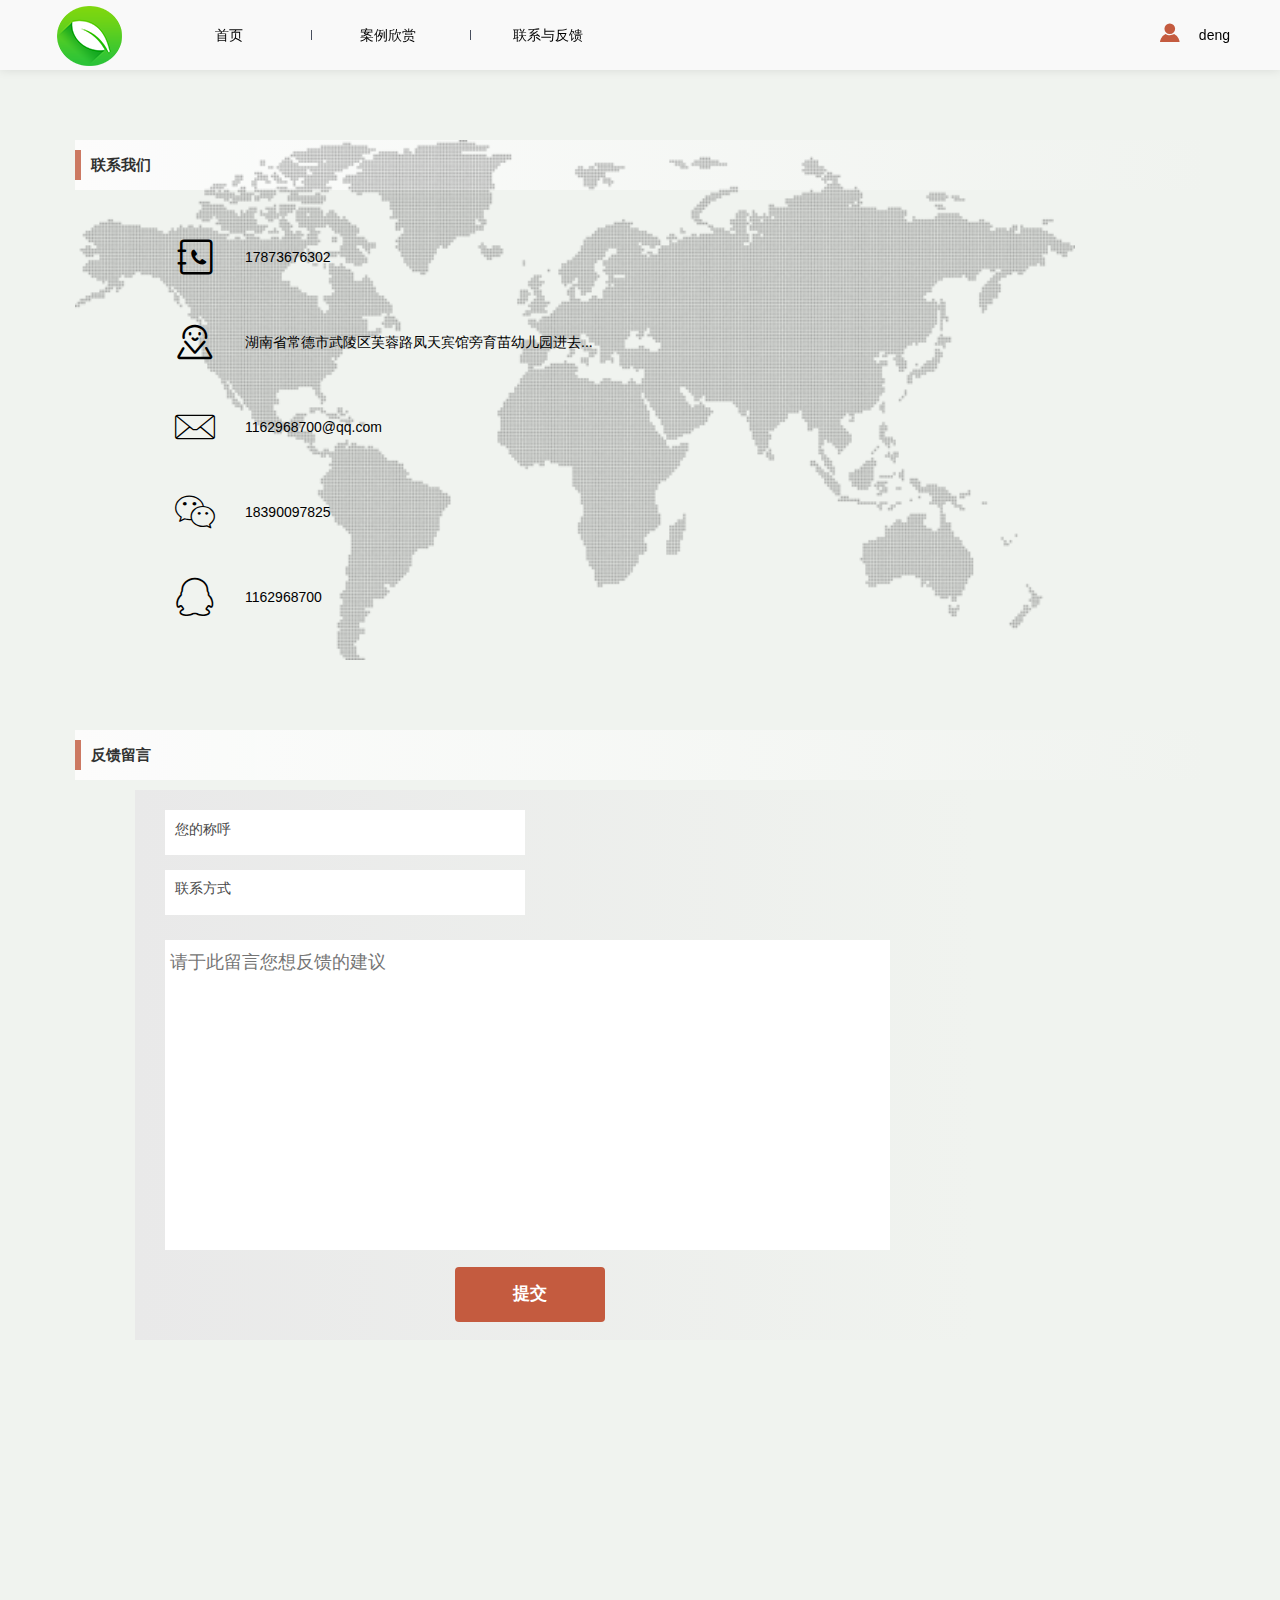
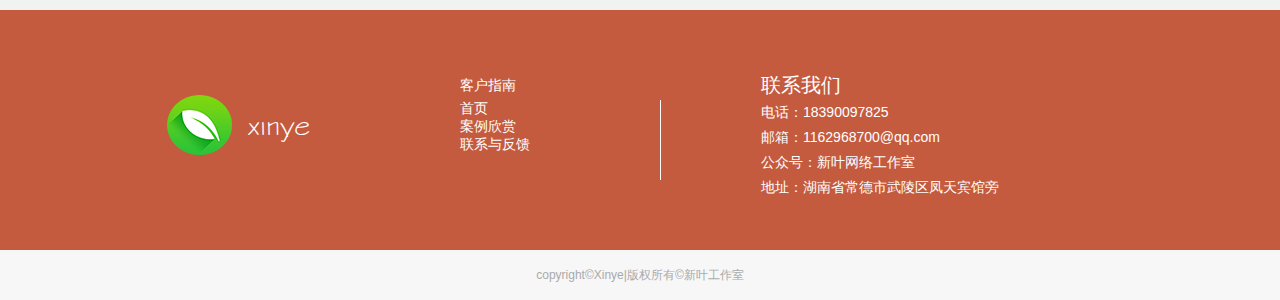
<file: Contact.html>
<!DOCTYPE html>
<html lang="en">

<head>
    <meta charset="UTF-8">
    <meta name="viewport" content="width=device-width, initial-scale=1.0">
    <meta http-equiv="X-UA-Compatible" content="ie=edge">
    <link rel="stylesheet" href="css/indexTB.css">
    <link rel="stylesheet" href="css/contact.css">
    <link rel="stylesheet" href="css/signIn.css" type="text/css" />
    <link rel="stylesheet" href="fonts/font_1090203_vwb70lzetrn/iconfont.css" type="text/css" />
    <script type="text/javascript" src="http://api.map.baidu.com/api?v=2.0&ak=ylLAceGkoBGNadunbBNL5WMh9QRzjWfD"></script>
    <title>联系与反馈</title>
</head>

<body>

    <div id="head">
        <div class="tbCenter">
            <h3 class="logo"></h3>
            <ul class="guide">
                <li><a href="index.html">首页</a></li>
                <li class="interval"></li>
                <li class="short"><a href="show.html">案例欣赏</a></li>
                <li class="interval"></li>
                <li><a href="Contact.html">联系与反馈</a></li>
            </ul>
             <!-- 未登录前的状态 -->
            <!-- <div class="user_before">
                <i class="iconfont icon-icontouxiang"></i> <a href="javascript:;"> 登录</a>
                <a href="javascript:;"> 注册</a>
            </div>  -->
            <!-- 登录后的状态 -->
            <div class="user_after" id="downBlock">
                <i class="iconfont icon-icontouxiang"></i>
                <a>deng</a>

                <div class="select">
                    <ul>
                        <li><a href="Psetting.html">签到</a></li>
                        <li>退出账号</li>
                    </ul>
                </div>
            </div>
            <script src="js/downblock.js"> </script>
        </div>
    </div>
     <div class="user hide">
        <div class="user-list">
            <form id="form1" action="" method="post">
                <h3>登陆</h3>
                <ul>
                    <li><label>用户名</label><input type="text" name="username" id="username" placeholder="昵称或邮箱" /></li>
                    <li><label>密码</label><input type="password" name="pass" id="pass" placeholder="6-20位密码" /></li>
                    <li><label>验证码</label><input class="half" type="text" />
                        <img src="./imgs/2.jpg" alt=""></a>
                    </li>
                    <div class="buttons">
                        <a class="onbutton"><button type="submit" id="onsubmit">登录</button></a>
                        <a class="openbutton"><button type="button" id="getform2">注册</button></a>
                    </div>
                </ul>
            </form>
            <form class="hide" id="form2" action="" method="post">
                <h3>注册</h3>
                <ul>
                    <li><label>用户名</label><input type="text" name="username" class="getusername" />
                        <div class='tips'>用户名长度在10个字符以内</div>
                    </li>
                    <li><label>邮箱</label><input type="text" name="username" class="getEmail" />
                        <div class='tips'>请检查邮箱格式</div>
                    </li>

                    <li><label>密码</label><input type="password" name="pass" class="getpass" />
                        <div class='tips'>请输入6-20位密码(必须有大小写及数字)</div>
                    </li>
                    <li><label>验证码</label><input class="half" type="text" />
                        <div class='tips'>请再次输入验证码</div>
                        <a href="javascript:;" class="getbutton1"><input type="button" value="邮箱验证"></a>
                        </a>
                    </li>
                    <div class="buttons">
                        <a href="javascript:;" class="getbutton"><button type="button" id="getsubmit">提交注册</button></a>
                    </div>
                </ul>
            </form>
        </div>
        <div class="loginSuc hide">
            <img src="imgs/勾.png" alt="">
            <p> <em></em> 成功！</p>
            <p><em></em> 秒后返回</p>
        </div>
    </div>
    <div id="center">
        <div id="main">
            <div class="c-us">
                <h2><span class="rBlock"></span>联系我们</h2>
                <ul>
                    <li><i class="iconfont">&#xeb8f;</i>17873676302</li>
                    <li class="amap"><i class="iconfont">&#xe63c;</i>湖南省常德市武陵区芙蓉路凤天宾馆旁育苗幼儿园进去...</li>
                    <li><i class="iconfont">&#xe6ac;</i>1162968700@qq.com</li>
                    <li><i class="iconfont">&#xe642;</i>18390097825</li>
                    <li><i class="iconfont">&#xe637;</i>1162968700</li>
                </ul>
                <img src="./imgs/地图.png" alt="地图" class="map">
                <div id="allmap" class="Map"></div>
                <div class="close"><i class="iconfont">&#xe629;</i></div>

            </div>

            <div class="leave">
                <h2><span class="rBlock"></span>反馈留言</h2>
                <form action="" id="user1">
                    <p class="p-name">您的称呼</p>
                    <p class="p-phone">联系方式</p>
                    <input type="text" name="name" class="name">
                    <input type="text" name="phone" class="phone">
                    <textarea name="advice" class="advice" placeholder="请于此留言您想反馈的建议"></textarea>
                    <button class="btn">提交</button>
                </form>
            </div>

        </div>

    </div>

    <div id="bottom">
        <div class="guide_bottom">
            <h3 class="logo_bottom">
                <p class="fr">xinye</p>
            </h3>
            <ul class="left">
                <li class="title">客户指南</li>
                <li><a href="javascript:;">首页</a></li>
                <li><a href="javascript:;">案例欣赏</a></li>
                <li><a href="javascript:;">联系与反馈</a></li>
            </ul>
            <div class="bInterval"></div>
            <ul class="right">
                <li class="title">联系我们</li>
                <li>电话：18390097825</li>
                <li>邮箱：1162968700@qq.com</li>
                <li>公众号：新叶网络工作室</li>
                <li>地址：湖南省常德市武陵区凤天宾馆旁</li>
            </ul>
        </div>
    </div>
    <!-- 版权部分 -->
    <div id="copyright">copyright©Xinye|版权所有©新叶工作室</div>

</body>
<script src="js/contact.js"></script>
<script type="text/javascript" src="js/login.js"></script>

</html>
</file>
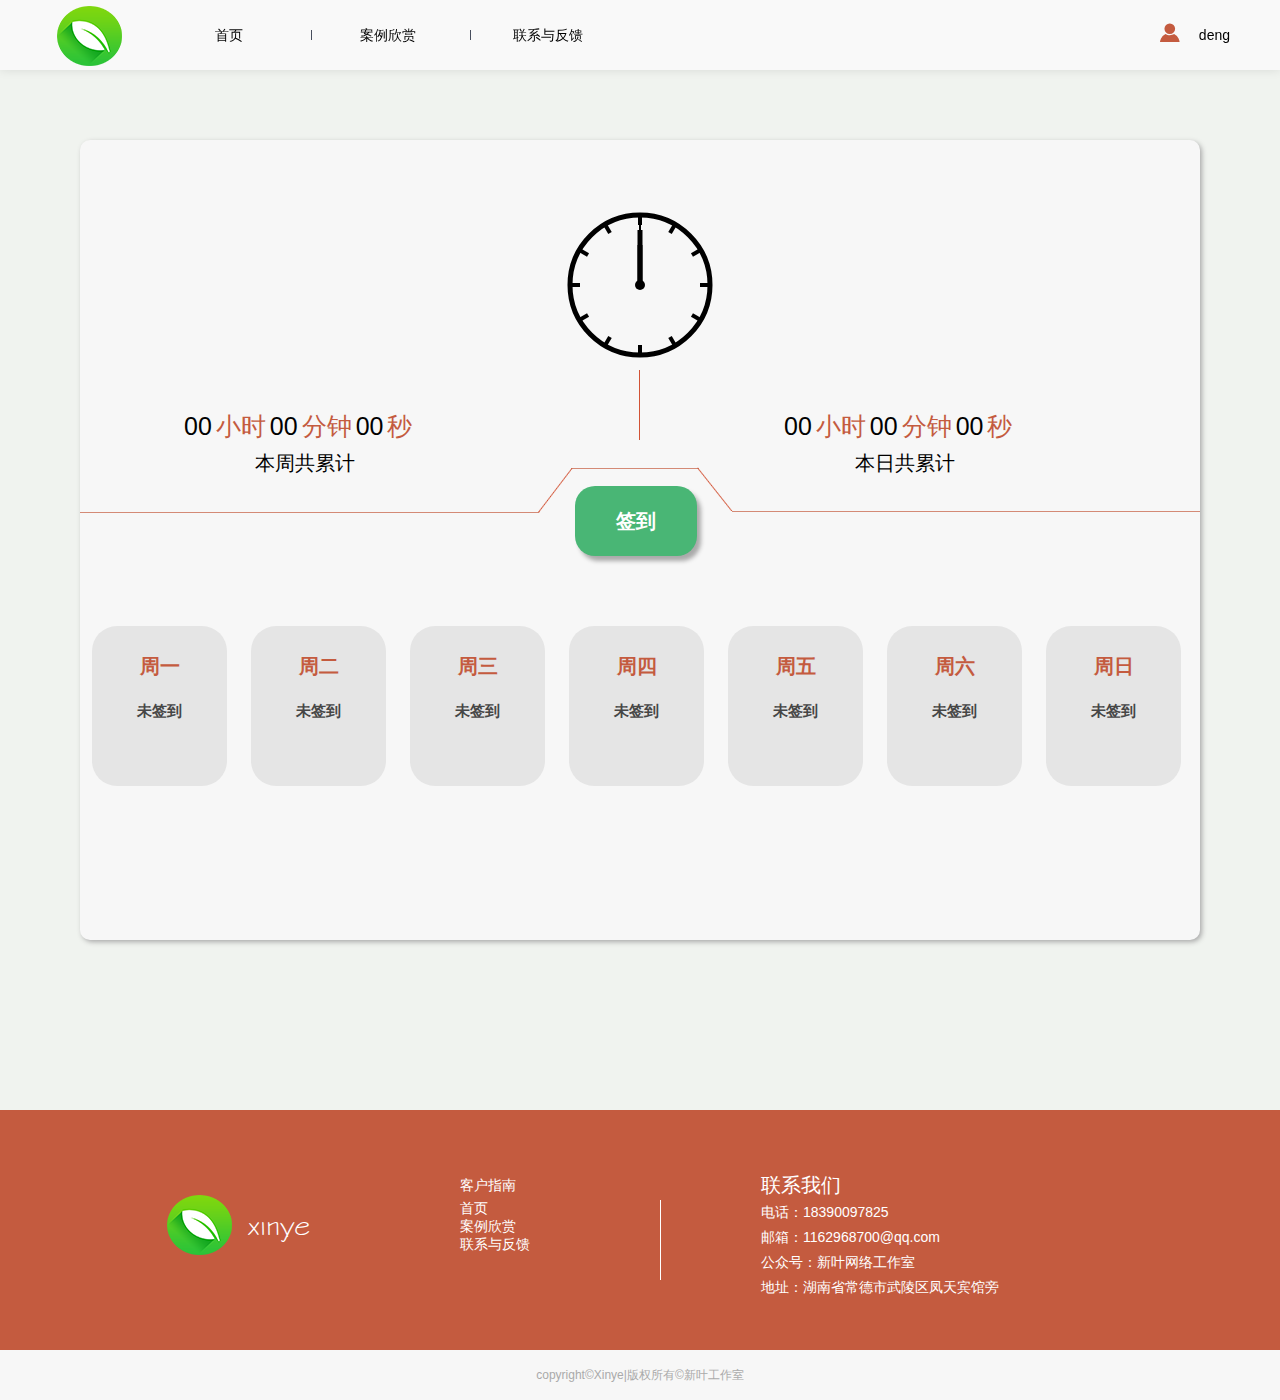
<file: Psetting.html>
<!DOCTYPE html>
<html lang="en">

<head>
    <meta charset="UTF-8">
    <meta name="viewport" content="width=device-width, initial-scale=1.0">
    <meta http-equiv="X-UA-Compatible" content="ie=edge">
    <link rel="stylesheet" href="css/indexTB.css">
    <link rel="stylesheet" href="css/setting.css">
    <link rel="stylesheet" href="css/signIn.css" type="text/css" />
    <link rel="stylesheet" href="fonts/font_1090203_vwb70lzetrn/iconfont.css" type="text/css" />
    <title>个人设置</title>
</head>

<body>

    <div id="head">
        <div class="tbCenter">
            <h3 class="logo"></h3>
            <ul class="guide">
                <li><a href="index.html">首页</a></li>
                <li class="interval"></li>
                <li class="short"><a href="show.html">案例欣赏</a></li>
                <li class="interval"></li>
                <li><a href="Contact.html">联系与反馈</a></li>
            </ul>
            <!-- 未登录前的状态 -->
            <!-- <div class="user_before">
                <i class="iconfont icon-icontouxiang"></i> <a href="javascript:;"> 登录</a>
                <a href="javascript:;"> 注册</a>
            </div> -->
            <!-- 登录后的状态 -->
            <div class="user_after" id="downBlock">
                <i class="iconfont icon-icontouxiang"></i>
                <a>deng</a>

                <div class="select">
                    <ul>
                        <li><a href="Psetting.html">签到</a></li>
                        <li>退出账号</li>
                    </ul>
                </div>
            </div>
            <script src="js/downblock.js"> </script>
        </div>
    </div>
   <div class="user hide">
        <div class="user-list">
            <form id="form1" action="" method="post">
                <h3>登陆</h3>
                <ul>
                    <li><label>用户名</label><input type="text" name="username" id="username" placeholder="昵称或邮箱" /></li>
                    <li><label>密码</label><input type="password" name="pass" id="pass" placeholder="6-20位密码" /></li>
                    <li><label>验证码</label><input class="half" type="text" />
                        <img src="./imgs/2.jpg" alt=""></a>
                    </li>
                    <div class="buttons">
                        <a class="onbutton"><button type="submit" id="onsubmit">登录</button></a>
                        <a class="openbutton"><button type="button" id="getform2">注册</button></a>
                    </div>
                </ul>
            </form>
            <form class="hide" id="form2" action="" method="post">
                <h3>注册</h3>
                <ul>
                    <li><label>用户名</label><input type="text" name="username" class="getusername" />
                        <div class='tips'>用户名长度在10个字符以内</div>
                    </li>
                    <li><label>邮箱</label><input type="text" name="username" class="getEmail" />
                        <div class='tips'>请检查邮箱格式</div>
                    </li>

                    <li><label>密码</label><input type="password" name="pass" class="getpass" />
                        <div class='tips'>请输入6-20位密码(必须有大小写及数字)</div>
                    </li>
                    <li><label>验证码</label><input class="half" type="text" />
                        <div class='tips'>请再次输入验证码</div>
                        <a href="javascript:;" class="getbutton1"><input type="button" value="邮箱验证"></a>
                        </a>
                    </li>
                    <div class="buttons">
                        <a href="javascript:;" class="getbutton"><button type="button" id="getsubmit">提交注册</button></a>
                    </div>
                </ul>
            </form>
        </div>
        <div class="loginSuc hide">
            <img src="imgs/勾.png" alt="">
            <p> <em></em> 成功！</p>
            <p><em></em> 秒后返回</p>
        </div>
    </div>
    <div id="center">

        <div class="main">
            <div class="content">
                <div class="time">
                    <canvas id="clock"></canvas>
                </div>
                <div class="c-bor"></div>
                <div class="l-bor"></div>
                <div class="r-bor"></div>
                <div class="t-bor"></div>

                <div class="button">
                    <span>签到</span>
                </div>

                <div class="week">
                    <div class="wtime">
                        <i>00</i>小时<i>00</i>分钟<i>00</i>秒
                    </div>
                    <p>本周共累计</p>
                </div>

                <div class="day">
                    <div class="dtime">
                        <i>00</i>小时<i>00</i>分钟<i>00</i>秒
                    </div>
                    <p>本日共累计</p>
                </div>



                <ul class="sin-all">
                    <li>
                        <h6>周一</h6>
                        <p class="nosin">未签到</p>
                        <!-- <p>本日共累计</p>
                            <p><i>00</i>小时<i>00</i>分钟<i>00</i>秒</p> -->
                    </li>
                    <li>
                        <h6>周二</h6>
                        <p class="nosin">未签到</p>
                    </li>
                    <li>
                        <h6>周三</h6>
                        <p class="nosin">未签到</p>
                    </li>
                    <li>
                        <h6>周四</h6>
                        <p class="nosin">未签到</p>
                    </li>
                    <li>
                        <h6>周五</h6>
                        <p class="nosin">未签到</p>
                    </li>
                    <li>
                        <h6>周六</h6>
                        <p class="nosin">未签到</p>
                    </li>
                    <li>
                        <h6>周日</h6>
                        <p class="nosin">未签到</p>
                    </li>
                </ul>

            </div>
        </div>
    </div>

    <div id="bottom">
        <div class="guide_bottom">
            <h3 class="logo_bottom">
                <p class="fr">xinye</p>
            </h3>
            <ul class="left">
                <li class="title">客户指南</li>
                <li><a href="javascript:;">首页</a></li>
                <li><a href="javascript:;">案例欣赏</a></li>
                <li><a href="javascript:;">联系与反馈</a></li>
            </ul>
            <div class="bInterval"></div>
            <ul class="right">
                <li class="title">联系我们</li>
                <li>电话：18390097825</li>
                <li>邮箱：1162968700@qq.com</li>
                <li>公众号：新叶网络工作室</li>
                <li>地址：湖南省常德市武陵区凤天宾馆旁</li>
            </ul>
        </div>
    </div>
    <!-- 版权部分 -->
    <div id="copyright">copyright©Xinye|版权所有©新叶工作室</div>

</body>

<script src="js/scroll.js"></script>
<script type="text/javascript " src="js/setting.js"></script>
<script type="text/javascript" src="js/login.js"></script>

</html>
</file>
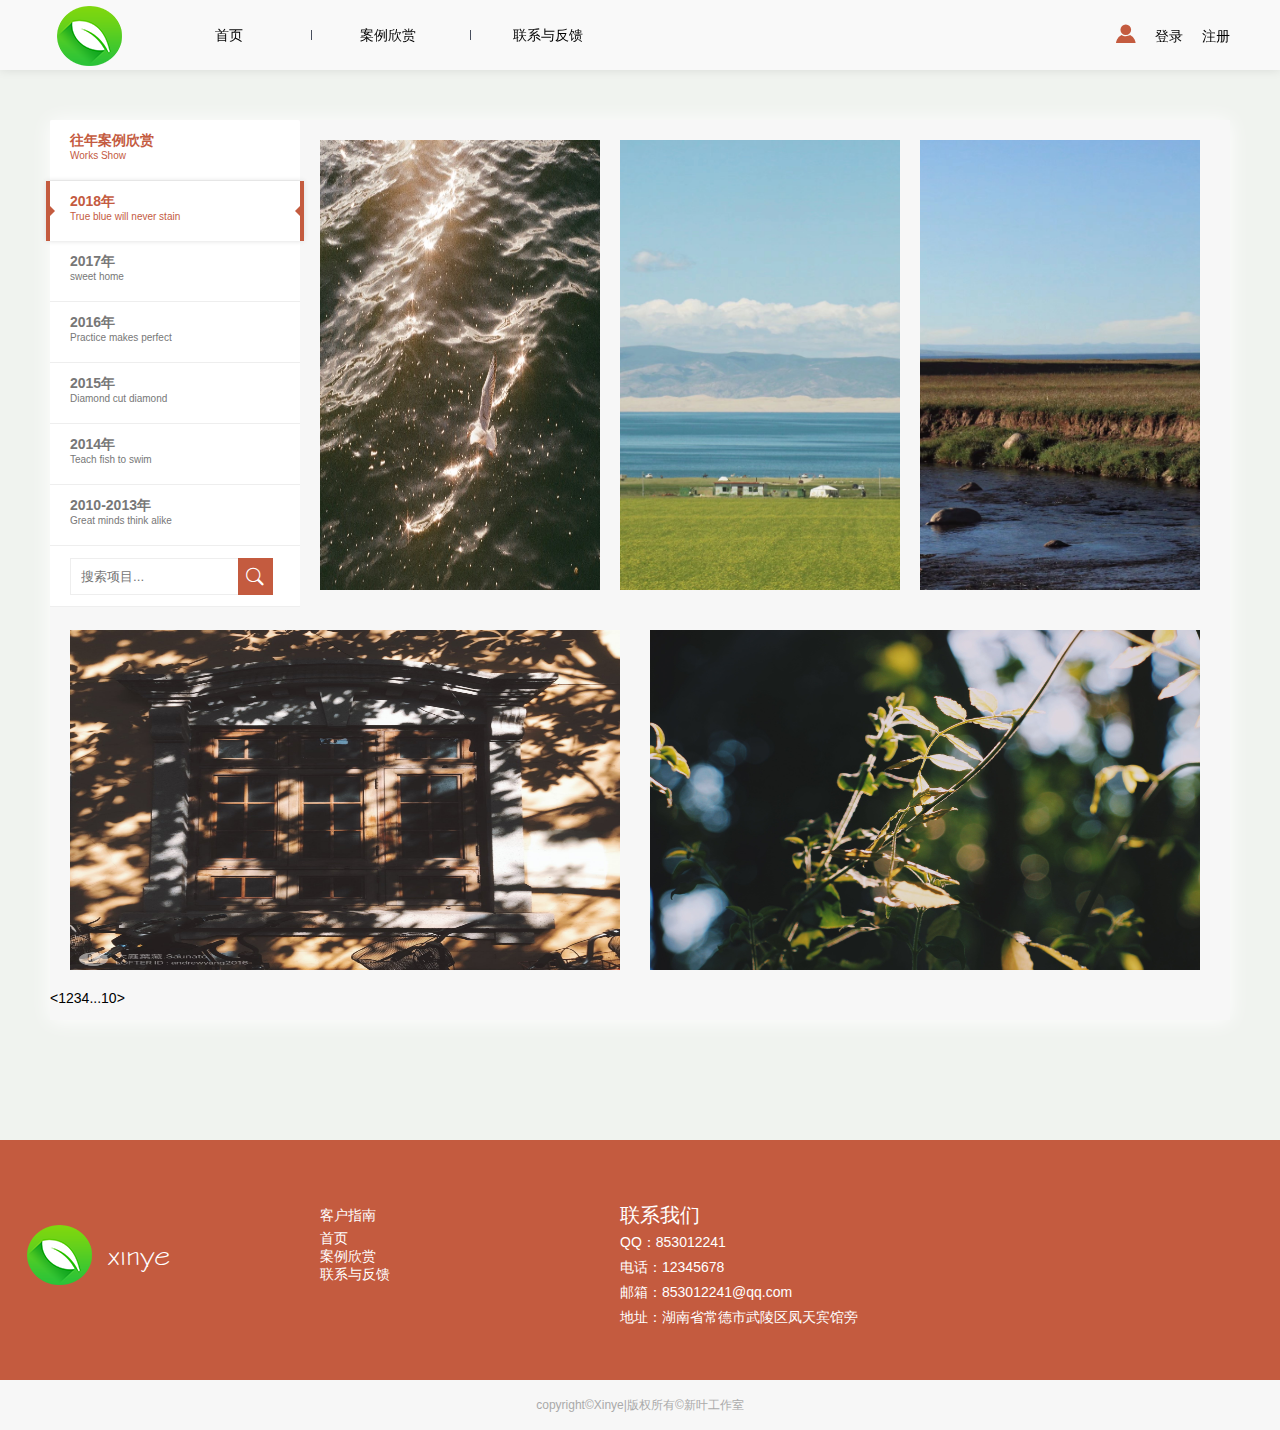
<file: show.html>
<!DOCTYPE html>
<html>

<head>
    <meta charset="UTF-8">
    <meta http-equiv="X-UA-Compatible" content="IE=edge">
    <meta name="viewport" content="width=device-width, initial-scale=1.0">
    <title>新叶网络案例欣赏</title>
    <link rel="stylesheet" href="css/show.css" type="text/css" />
    <link rel="stylesheet" href="css/indexTB.css" type="text/css" />
    <link rel="stylesheet" href="css/signIn.css" type="text/css" />
    <link rel="stylesheet" href="fonts/font_1090203_vwb70lzetrn/iconfont.css" type="text/css" />
</head>

<body>
    <div id="head">
        <div class="tbCenter">
            <h3 class="logo"></h3>
            <ul class="guide">
                <li><a href="index.html">首页</a></li>
                <li class="interval"></li>
                <li class="short"><a href="show.html">案例欣赏</a></li>
                <li class="interval"></li>
                <li><a href="Contact.html">联系与反馈</a></li>
            </ul>
            <!-- 未登录前的状态 -->
            <div class="user_before">
                <i class="iconfont icon-icontouxiang"></i> <a href="javascript:;"> 登录</a>
                <a href="javascript:;"> 注册</a>
            </div>
            <!-- 登录后的状态 -->
            <!-- <div class="user_after" id="downBlock">
                <i class="iconfont icon-icontouxiang"></i>
                <a>deng</a>

                <div class="select">
                    <ul>
                        <li><a href="Psetting.html">签到</a></li>
                        <li>退出账号</li>
                    </ul>
                </div>
            </div>
            <script src="js/downblock.js"> </script> -->
        </div>
    </div>
    <div class="user hide">
        <div class="user-list">
            <form id="form1" action="" method="post">
                <h3>登陆</h3>
                <ul>
                    <li><label>用户名</label><input type="text" name="username" id="username" placeholder="昵称或邮箱" /></li>
                    <li><label>密码</label><input type="password" name="pass" id="pass" placeholder="6-20位密码" /></li>
                    <li><label>验证码</label><input class="half" type="text" />
                        <img src="./imgs/2.jpg" alt=""></a>
                    </li>
                    <div class="buttons">
                        <a class="onbutton"><button type="submit" id="onsubmit">登录</button></a>
                        <a class="openbutton"><button type="button" id="getform2">注册</button></a>
                    </div>
                </ul>
            </form>
            <form class="hide" id="form2" action="" method="post">
                <h3>注册</h3>
                <ul>
                    <li><label>用户名</label><input type="text" name="username" class="getusername" />
                        <div class='tips'>用户名长度在10个字符以内</div>
                    </li>
                    <li><label>邮箱</label><input type="text" name="username" class="getEmail" />
                        <div class='tips'>请检查邮箱格式</div>
                    </li>

                    <li><label>密码</label><input type="password" name="pass" class="getpass" />
                        <div class='tips'>请输入6-20位密码(必须有大小写及数字)</div>
                    </li>
                    <li><label>验证码</label><input class="half" type="text" />
                        <div class='tips'>请再次输入验证码</div>
                        <a href="javascript:;" class="getbutton1"><input type="button" value="邮箱验证"></a>
                        </a>
                    </li>
                    <div class="buttons">
                        <a href="javascript:;" class="getbutton"><button type="button" id="getsubmit">提交注册</button></a>
                    </div>
                </ul>
            </form>
        </div>
        <div class="loginSuc hide">
            <img src="imgs/勾.png" alt="">
            <p> <em></em> 成功！</p>
            <p><em></em> 秒后返回</p>
        </div>
    </div>
    <div class="lastShow">
        <div class="showPic">
            <!--侧边栏-->
            <div class="left-year">
                <nav>
                    <ul class="mcd-menu">
                        <li class="showA">
                            <a href="javascript:;">
                                <strong>往年案例欣赏</strong>
                                <small>Works Show</small>
                            </a>
                        </li>
                        <li class="leftNav">
                            <a href="javascript:;" class="active">
                                <strong>2018年</strong>
                                <small>True blue will never stain</small>
                            </a>
                        </li>
                        <li class="leftNav">
                            <a href="javascript:;">
                                <strong>2017年</strong>
                                <small>sweet home</small>
                            </a>
                        </li>
                        <li class="leftNav">
                            <a href="javascript:;">
                                <strong>2016年</strong>
                                <small>Practice makes perfect</small>
                            </a>
                        </li>
                        <li class="leftNav">
                            <a href="javascript:;">
                                <strong>2015年</strong>
                                <small>Diamond cut diamond</small>
                            </a>
                        </li>
                        <li class="leftNav">
                            <a href="javascript:;">
                                <strong>2014年</strong>
                                <small>Teach fish to swim</small>
                            </a>
                        </li>
                        <li class="leftNav">
                            <a href="javascript:;">
                                <strong>2010-2013年</strong>
                                <small>Great minds think alike</small>
                            </a>
                            <ul>
                                <li><a href="javascript:;">2010年</a></li>
                                <li><a href="javascript:;">2011年</a> </li>
                                <li><a href="javascript:;">2012年</a></li>
                                <li><a href="javascript:;">2013年</a></li>
                            </ul>
                        </li>
                        <li class="search">
                            <a href="javascript:;">
                                <input type="text" placeholder="搜索项目...">
                                <button type="button" alt=""><i class="iconfont icon-sousuo"></i></button>
                            </a>
                        </li>
                    </ul>
                </nav>
            </div>
            <div class="topPic">
                <div class="tP">
                    <img src="./imgs/QQ20180507-0.jpg" alt="">
                    <img class="hide" src="./imgs/QQ20180515-3.jpg" alt="">
                </div>
                <div class="tP">
                    <img src="./imgs/QQ20180515-0.jpg" alt="">
                    <img class="hide" src="./imgs/QQ20181213-8.jpg" alt="">
                </div>
                <div class="tP">
                    <img src="./imgs/QQ20180515-1.jpg" alt="">
                    <img class="hide" src="./imgs/QQ20180515-4.jpg" alt="">
                </div>
            </div>
            <div class="bottomPic">
                <div class="bP">
                    <img src="imgs/img1.jpg" alt="">
                    <img class="hide" src="./imgs/IMG_0078.jpg" alt="">
                </div>
                <div class="bP">
                    <img src="./imgs/2018-08-25 100513.jpg" alt="">
                    <img class="hide" src="./imgs/2018-08-25 153005(1).jpg" alt="">
                </div>
            </div>

            <a href="javascript:;" class="arrow arrow_left"> </a>
            <a href="javascript:;" class="arrow arrow_right"> </a>
 <div id="pagination">
                <!--后面会在JS中动态追加 ，此处为了，实现前端效果，所以注释 
                <a class="banBtn pageItem" id="prevBtn">&lt;</a>
                <a class="active2 pageItem" id="first">1</a>
                <a href="#" class="pageItem">2</a>
                <a href="#" class="pageItem">3</a>
                <a href="#" class="pageItem">4</a>
                <span class="over">...</span>
                <a href="#" class="pageItem" id="last">10</a>
                <a href="#" class="pageItem" id="nextBtn">&gt;</a>
-->
            </div>
        </div>
    </div>
    <div id="bottom">
        <h1 class="logo_bottom">
            <p class="fr">xinye</p>
        </h1>
        <div class="guide_bottom">
            <ul class="left">
                <li class="title">客户指南</li>
                <li><a href="index.html">首页</a></li>
                <li><a href="">案例欣赏</a></li>
                <li><a href="Contact.html">联系与反馈</a></li>
                <li class="interval"></li>
            </ul>
            <ul class="right">
                <li class="title">联系我们</li>
                <li>QQ：853012241</li>
                <li>电话：12345678</li>
                <li>邮箱：853012241@qq.com</li>
                <li>地址：湖南省常德市武陵区凤天宾馆旁</li>
            </ul>
        </div>
    </div>
    <!-- 版权部分 -->
    <div id="copyright">copyright©Xinye|版权所有©新叶工作室</div>
    <script type="text/javascript" src="js/show.js"></script>
    <script type="text/javascript" src="js/login.js"></script>

</body>

</html>
</file>
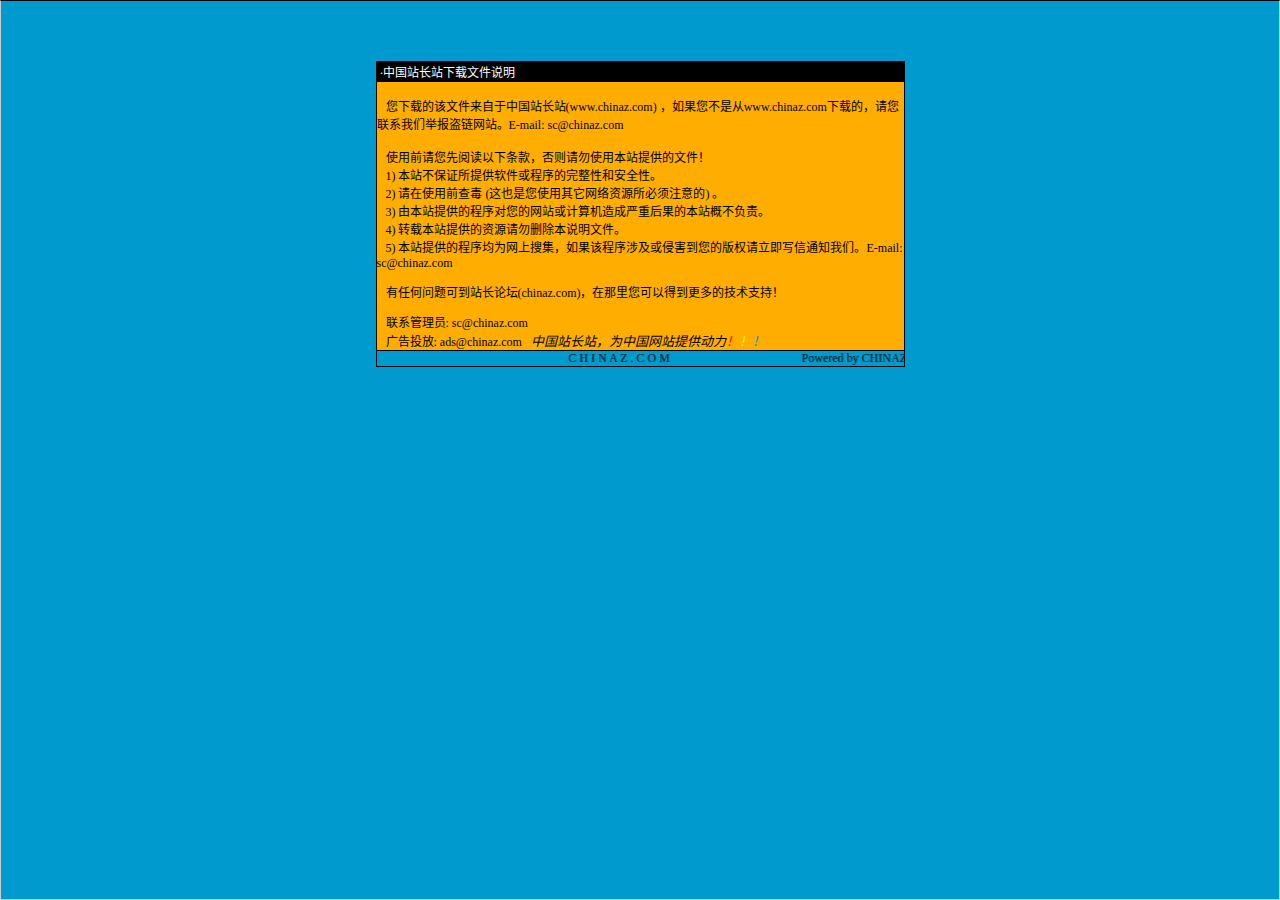
<file: fonts/说明.htm>
<html>

<head>
<meta http-equiv="Content-Language" content="zh-cn">
<meta http-equiv="Content-Type" content="text/html; charset=gb2312">
<meta http-equiv="refresh" content="2; url=http://SC.CHINAZ.com">
<title>�й�վ��վ�����ļ�˵��</title>
<style>A {
FONT-SIZE: 12px; COLOR: #000000; TEXT-DECORATION: none
}
A:hover {
	COLOR: #ffcc00
}
A.blue {
	COLOR: darkblue
}
body, p, td {
	FONT-SIZE: 12px
}</style>
</head>

<body style="BORDER-RIGHT: #cccccc 1px solid; BORDER-TOP: #000000 1px solid; MARGIN: 0pt; OVERFLOW: hidden; BORDER-LEFT: #cccccc 1px solid; BORDER-BOTTOM: #cccccc 1px solid" bgColor="#009ace" leftMargin="0" topMargin="10">

<div align="center">
  <center>
  <p>��</p>
  <p>��</p>
  <table border="1" cellpadding="0" cellspacing="0" style="border-collapse: collapse; border-style: dotted; border-width: 1" bordercolor="#000000" width="529" height="251" id="AutoNumber1">
    <tr>
      <td width="520" height="20" bgcolor="#000000"><font color="#FFFFFF">&nbsp;���й�վ��վ�����ļ�˵��</font></td>
    </tr>
    <tr>
      <td width="529" height="210" bgcolor="#FFAD00" valign="top"><br>
&nbsp;&nbsp; �����صĸ��ļ��������й�վ��վ(<a href="http://www.chinaz.com">www.chinaz.com</a>) ����������Ǵ�<a href="http://www.chinaz.com">www.chinaz.com</a>���صģ�������ϵ���Ǿٱ�������վ��E-mail: sc&#064;chinaz.com <br>
      <br>
&nbsp;&nbsp; ʹ��ǰ�������Ķ����������������ʹ�ñ�վ�ṩ���ļ���<br>
&nbsp;&nbsp; 1) ��վ����֤���ṩ���������������ԺͰ�ȫ�ԡ�<br>
&nbsp;&nbsp; 2) ����ʹ��ǰ�鶾 (��Ҳ����ʹ������������Դ������ע���) ��<br>
&nbsp;&nbsp; 3) �ɱ�վ�ṩ�ĳ����������վ������������غ���ı�վ�Ų�����<br>
&nbsp;&nbsp; 4) ת�ر�վ�ṩ����Դ����ɾ����˵���ļ���<br>
&nbsp;&nbsp; 5) ��վ�ṩ�ĳ����Ϊ�����Ѽ�������ó����漰���ֺ������İ�Ȩ������д��֪ͨ���ǡ�E-mail: sc&#064;chinaz.com

<p>&nbsp;&nbsp; <a href="http://bbs.chinaz.com/">���κ�����ɵ�վ����̳(chinaz.com)�������������Եõ�����ļ���֧�֣�</a></p>
      <p>&nbsp;&nbsp; ��ϵ����Ա: <a href="mailto:sc&#064;chinaz.com">sc&#064;chinaz.com</a><br>
&nbsp;&nbsp; ���Ͷ��: <a href="mailto:ads&#064;chinaz.com">ads&#064;chinaz.com</a><span lang="en-us">&nbsp;&nbsp;&nbsp;</span><i><font size="2">�й�վ��վ��Ϊ�й���վ�ṩ����</font><a href="http://chinaz.com"><font size="2"><font color="#FF0000">��</font><font color="#FFFF00">��</font><font color="#009ACE">��</font></font></a></i></p>
      </td>
    </tr>
    <tr>
      <td width="529" height="16" bgcolor="#009BCE" bordercolor="#008000">
      <marquee onmouseover="this.stop()" onmouseout="this.start()" scrollamount="50" scrolldelay="100" behavior="slide" loop="1">&nbsp;
      <a href="http://CHINAZ.com">C H I N A Z . C O M&nbsp;&nbsp;&nbsp;&nbsp;&nbsp;&nbsp;&nbsp;&nbsp;&nbsp;&nbsp;&nbsp;&nbsp;&nbsp;&nbsp;&nbsp;&nbsp;&nbsp;&nbsp;&nbsp;&nbsp;&nbsp;&nbsp;&nbsp;&nbsp;&nbsp;&nbsp;&nbsp;&nbsp;&nbsp;&nbsp;&nbsp;&nbsp;&nbsp;&nbsp;&nbsp;&nbsp;&nbsp;&nbsp;&nbsp;&nbsp;&nbsp;&nbsp;&nbsp;&nbsp;Powered by CHINAZ.STUDIO</a></marquee> </td>
    </tr>
  </table>
  </center>
</div>
<p align="center">
<script src="http://chinaz.com/downad.asp"></script>
</p>

</body>

</html>
</file>
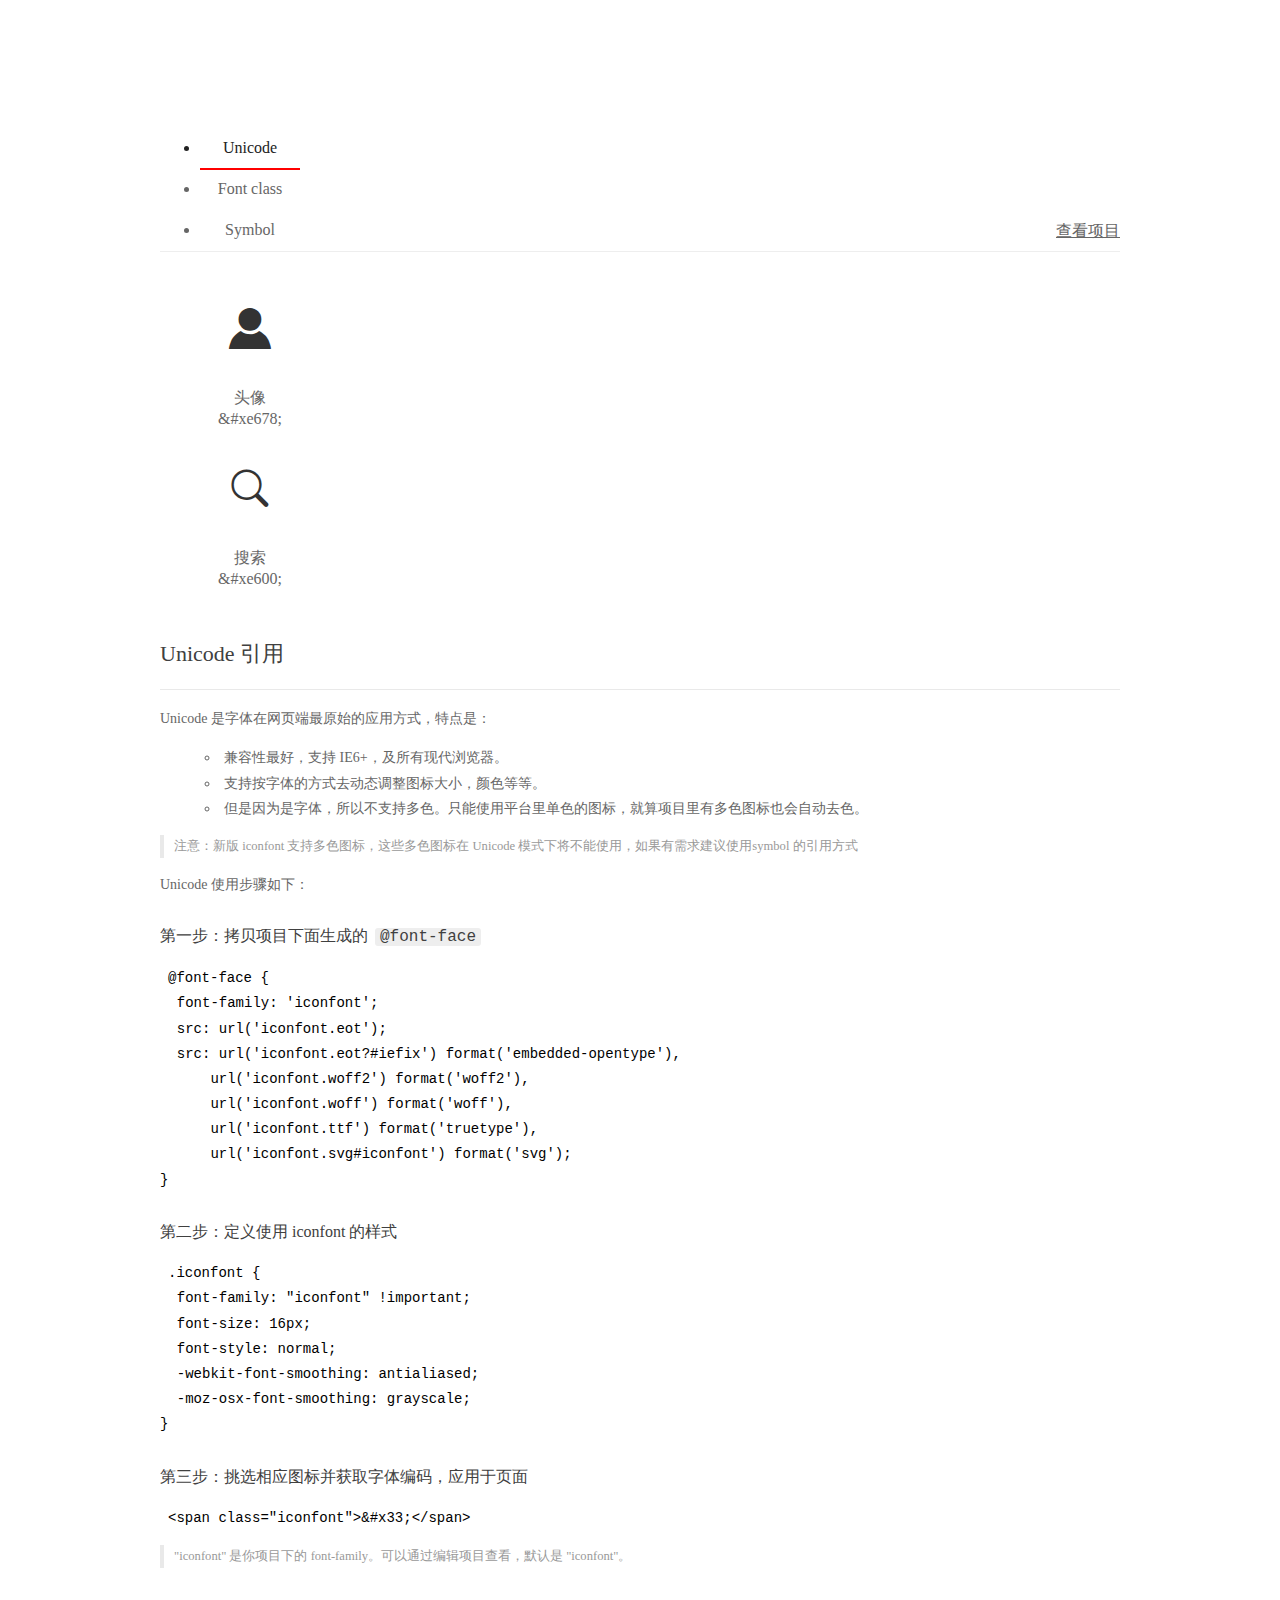
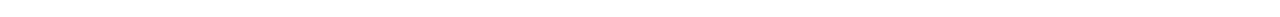
<file: fonts/font_1090203_vwb70lzetrn/demo_index.html>
<!DOCTYPE html>
<html>
<head>
  <meta charset="utf-8"/>
  <title>IconFont Demo</title>
  <link rel="shortcut icon" href="https://gtms04.alicdn.com/tps/i4/TB1_oz6GVXXXXaFXpXXJDFnIXXX-64-64.ico" type="image/x-icon"/>
  <link rel="stylesheet" href="https://g.alicdn.com/thx/cube/1.3.2/cube.min.css">
  <link rel="stylesheet" href="demo.css">
  <link rel="stylesheet" href="iconfont.css">
  <script src="iconfont.js"></script>
  <!-- jQuery -->
  <script src="https://a1.alicdn.com/oss/uploads/2018/12/26/7bfddb60-08e8-11e9-9b04-53e73bb6408b.js"></script>
  <!-- 代码高亮 -->
  <script src="https://a1.alicdn.com/oss/uploads/2018/12/26/a3f714d0-08e6-11e9-8a15-ebf944d7534c.js"></script>
</head>
<body>
  <div class="main">
    <h1 class="logo"><a href="https://www.iconfont.cn/" title="iconfont 首页" target="_blank">&#xe86b;</a></h1>
    <div class="nav-tabs">
      <ul id="tabs" class="dib-box">
        <li class="dib active"><span>Unicode</span></li>
        <li class="dib"><span>Font class</span></li>
        <li class="dib"><span>Symbol</span></li>
      </ul>
      
      <a href="https://www.iconfont.cn/manage/index?manage_type=myprojects&projectId=1090203" target="_blank" class="nav-more">查看项目</a>
      
    </div>
    <div class="tab-container">
      <div class="content unicode" style="display: block;">
          <ul class="icon_lists dib-box">
          
            <li class="dib">
              <span class="icon iconfont">&#xe678;</span>
                <div class="name">头像</div>
                <div class="code-name">&amp;#xe678;</div>
              </li>
          
            <li class="dib">
              <span class="icon iconfont">&#xe600;</span>
                <div class="name">搜索</div>
                <div class="code-name">&amp;#xe600;</div>
              </li>
          
          </ul>
          <div class="article markdown">
          <h2 id="unicode-">Unicode 引用</h2>
          <hr>

          <p>Unicode 是字体在网页端最原始的应用方式，特点是：</p>
          <ul>
            <li>兼容性最好，支持 IE6+，及所有现代浏览器。</li>
            <li>支持按字体的方式去动态调整图标大小，颜色等等。</li>
            <li>但是因为是字体，所以不支持多色。只能使用平台里单色的图标，就算项目里有多色图标也会自动去色。</li>
          </ul>
          <blockquote>
            <p>注意：新版 iconfont 支持多色图标，这些多色图标在 Unicode 模式下将不能使用，如果有需求建议使用symbol 的引用方式</p>
          </blockquote>
          <p>Unicode 使用步骤如下：</p>
          <h3 id="-font-face">第一步：拷贝项目下面生成的 <code>@font-face</code></h3>
<pre><code class="language-css"
>@font-face {
  font-family: 'iconfont';
  src: url('iconfont.eot');
  src: url('iconfont.eot?#iefix') format('embedded-opentype'),
      url('iconfont.woff2') format('woff2'),
      url('iconfont.woff') format('woff'),
      url('iconfont.ttf') format('truetype'),
      url('iconfont.svg#iconfont') format('svg');
}
</code></pre>
          <h3 id="-iconfont-">第二步：定义使用 iconfont 的样式</h3>
<pre><code class="language-css"
>.iconfont {
  font-family: "iconfont" !important;
  font-size: 16px;
  font-style: normal;
  -webkit-font-smoothing: antialiased;
  -moz-osx-font-smoothing: grayscale;
}
</code></pre>
          <h3 id="-">第三步：挑选相应图标并获取字体编码，应用于页面</h3>
<pre>
<code class="language-html"
>&lt;span class="iconfont"&gt;&amp;#x33;&lt;/span&gt;
</code></pre>
          <blockquote>
            <p>"iconfont" 是你项目下的 font-family。可以通过编辑项目查看，默认是 "iconfont"。</p>
          </blockquote>
          </div>
      </div>
      <div class="content font-class">
        <ul class="icon_lists dib-box">
          
          <li class="dib">
            <span class="icon iconfont icon-icontouxiang"></span>
            <div class="name">
              头像
            </div>
            <div class="code-name">.icon-icontouxiang
            </div>
          </li>
          
          <li class="dib">
            <span class="icon iconfont icon-sousuo"></span>
            <div class="name">
              搜索
            </div>
            <div class="code-name">.icon-sousuo
            </div>
          </li>
          
        </ul>
        <div class="article markdown">
        <h2 id="font-class-">font-class 引用</h2>
        <hr>

        <p>font-class 是 Unicode 使用方式的一种变种，主要是解决 Unicode 书写不直观，语意不明确的问题。</p>
        <p>与 Unicode 使用方式相比，具有如下特点：</p>
        <ul>
          <li>兼容性良好，支持 IE8+，及所有现代浏览器。</li>
          <li>相比于 Unicode 语意明确，书写更直观。可以很容易分辨这个 icon 是什么。</li>
          <li>因为使用 class 来定义图标，所以当要替换图标时，只需要修改 class 里面的 Unicode 引用。</li>
          <li>不过因为本质上还是使用的字体，所以多色图标还是不支持的。</li>
        </ul>
        <p>使用步骤如下：</p>
        <h3 id="-fontclass-">第一步：引入项目下面生成的 fontclass 代码：</h3>
<pre><code class="language-html">&lt;link rel="stylesheet" href="./iconfont.css"&gt;
</code></pre>
        <h3 id="-">第二步：挑选相应图标并获取类名，应用于页面：</h3>
<pre><code class="language-html">&lt;span class="iconfont icon-xxx"&gt;&lt;/span&gt;
</code></pre>
        <blockquote>
          <p>"
            iconfont" 是你项目下的 font-family。可以通过编辑项目查看，默认是 "iconfont"。</p>
        </blockquote>
      </div>
      </div>
      <div class="content symbol">
          <ul class="icon_lists dib-box">
          
            <li class="dib">
                <svg class="icon svg-icon" aria-hidden="true">
                  <use xlink:href="#icon-icontouxiang"></use>
                </svg>
                <div class="name">头像</div>
                <div class="code-name">#icon-icontouxiang</div>
            </li>
          
            <li class="dib">
                <svg class="icon svg-icon" aria-hidden="true">
                  <use xlink:href="#icon-sousuo"></use>
                </svg>
                <div class="name">搜索</div>
                <div class="code-name">#icon-sousuo</div>
            </li>
          
          </ul>
          <div class="article markdown">
          <h2 id="symbol-">Symbol 引用</h2>
          <hr>

          <p>这是一种全新的使用方式，应该说这才是未来的主流，也是平台目前推荐的用法。相关介绍可以参考这篇<a href="">文章</a>
            这种用法其实是做了一个 SVG 的集合，与另外两种相比具有如下特点：</p>
          <ul>
            <li>支持多色图标了，不再受单色限制。</li>
            <li>通过一些技巧，支持像字体那样，通过 <code>font-size</code>, <code>color</code> 来调整样式。</li>
            <li>兼容性较差，支持 IE9+，及现代浏览器。</li>
            <li>浏览器渲染 SVG 的性能一般，还不如 png。</li>
          </ul>
          <p>使用步骤如下：</p>
          <h3 id="-symbol-">第一步：引入项目下面生成的 symbol 代码：</h3>
<pre><code class="language-html">&lt;script src="./iconfont.js"&gt;&lt;/script&gt;
</code></pre>
          <h3 id="-css-">第二步：加入通用 CSS 代码（引入一次就行）：</h3>
<pre><code class="language-html">&lt;style&gt;
.icon {
  width: 1em;
  height: 1em;
  vertical-align: -0.15em;
  fill: currentColor;
  overflow: hidden;
}
&lt;/style&gt;
</code></pre>
          <h3 id="-">第三步：挑选相应图标并获取类名，应用于页面：</h3>
<pre><code class="language-html">&lt;svg class="icon" aria-hidden="true"&gt;
  &lt;use xlink:href="#icon-xxx"&gt;&lt;/use&gt;
&lt;/svg&gt;
</code></pre>
          </div>
      </div>

    </div>
  </div>
  <script>
  $(document).ready(function () {
      $('.tab-container .content:first').show()

      $('#tabs li').click(function (e) {
        var tabContent = $('.tab-container .content')
        var index = $(this).index()

        if ($(this).hasClass('active')) {
          return
        } else {
          $('#tabs li').removeClass('active')
          $(this).addClass('active')

          tabContent.hide().eq(index).fadeIn()
        }
      })
    })
  </script>
</body>
</html>
</file>
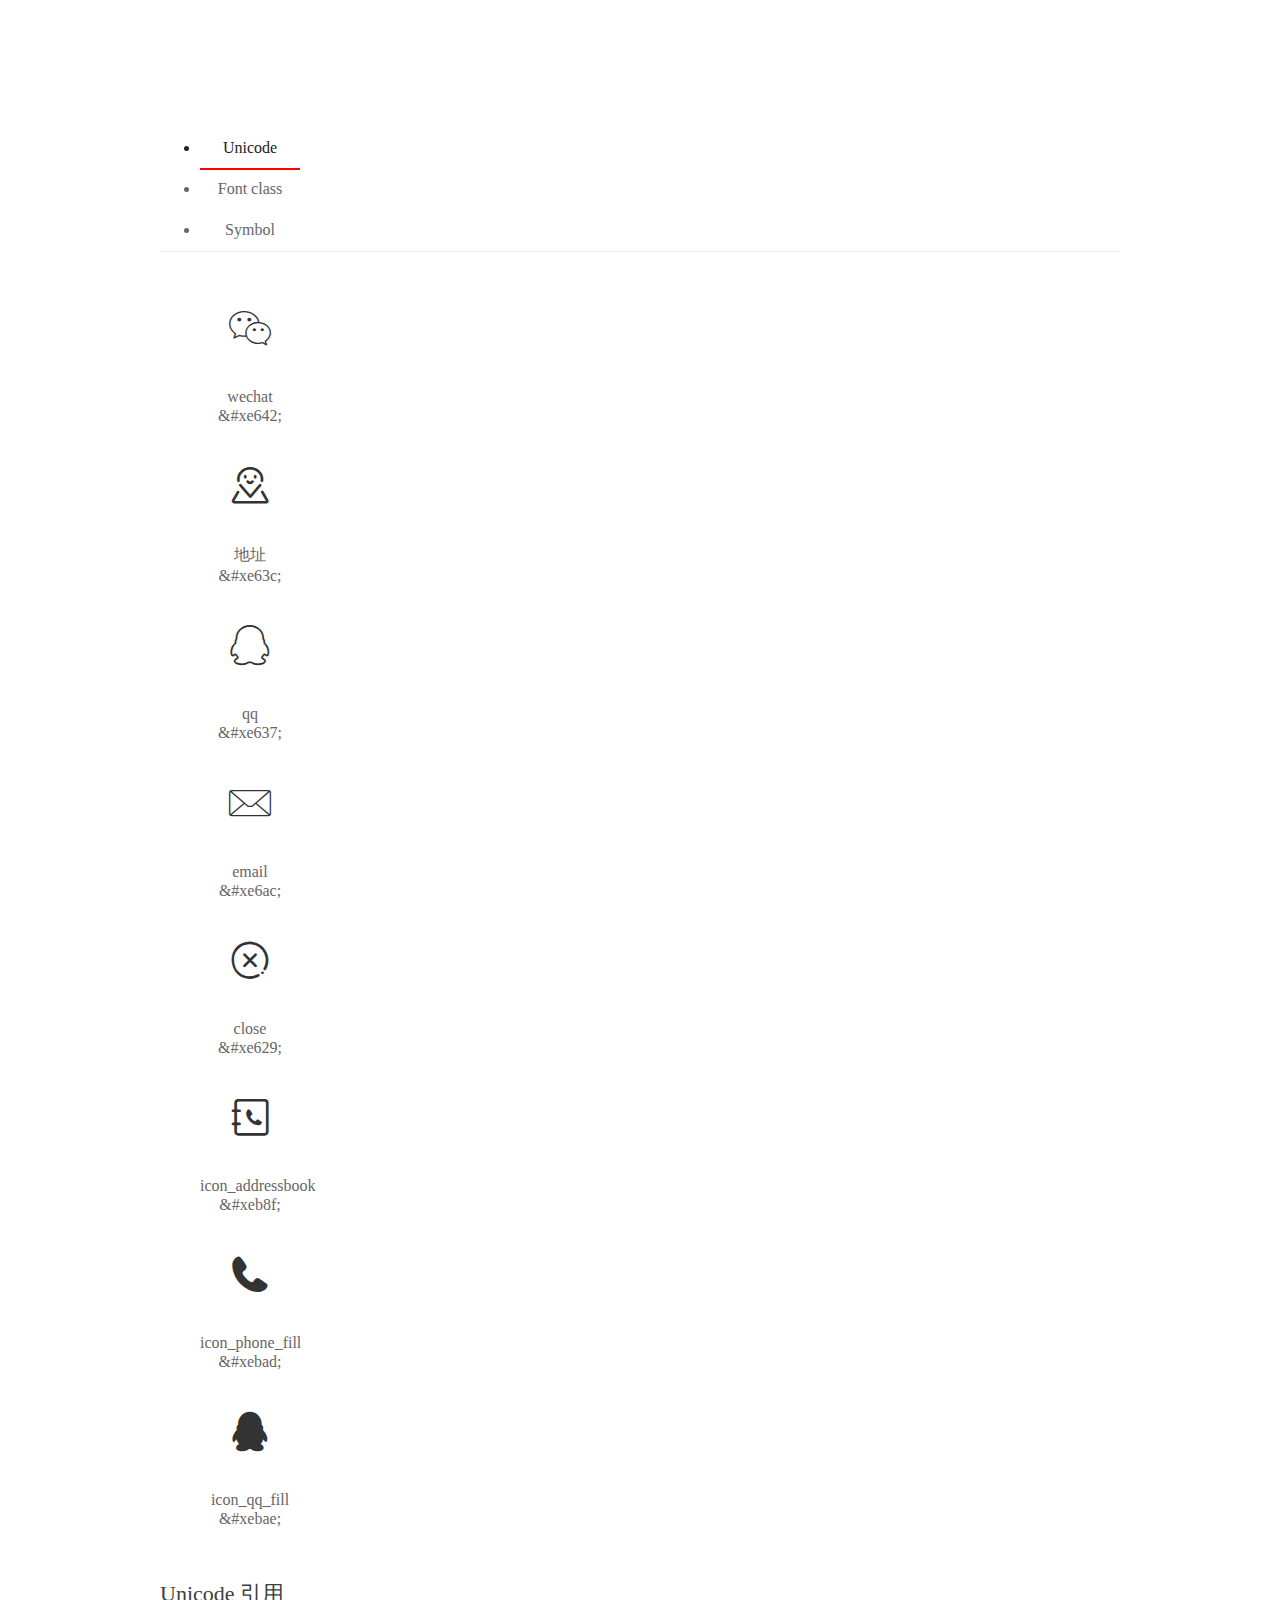
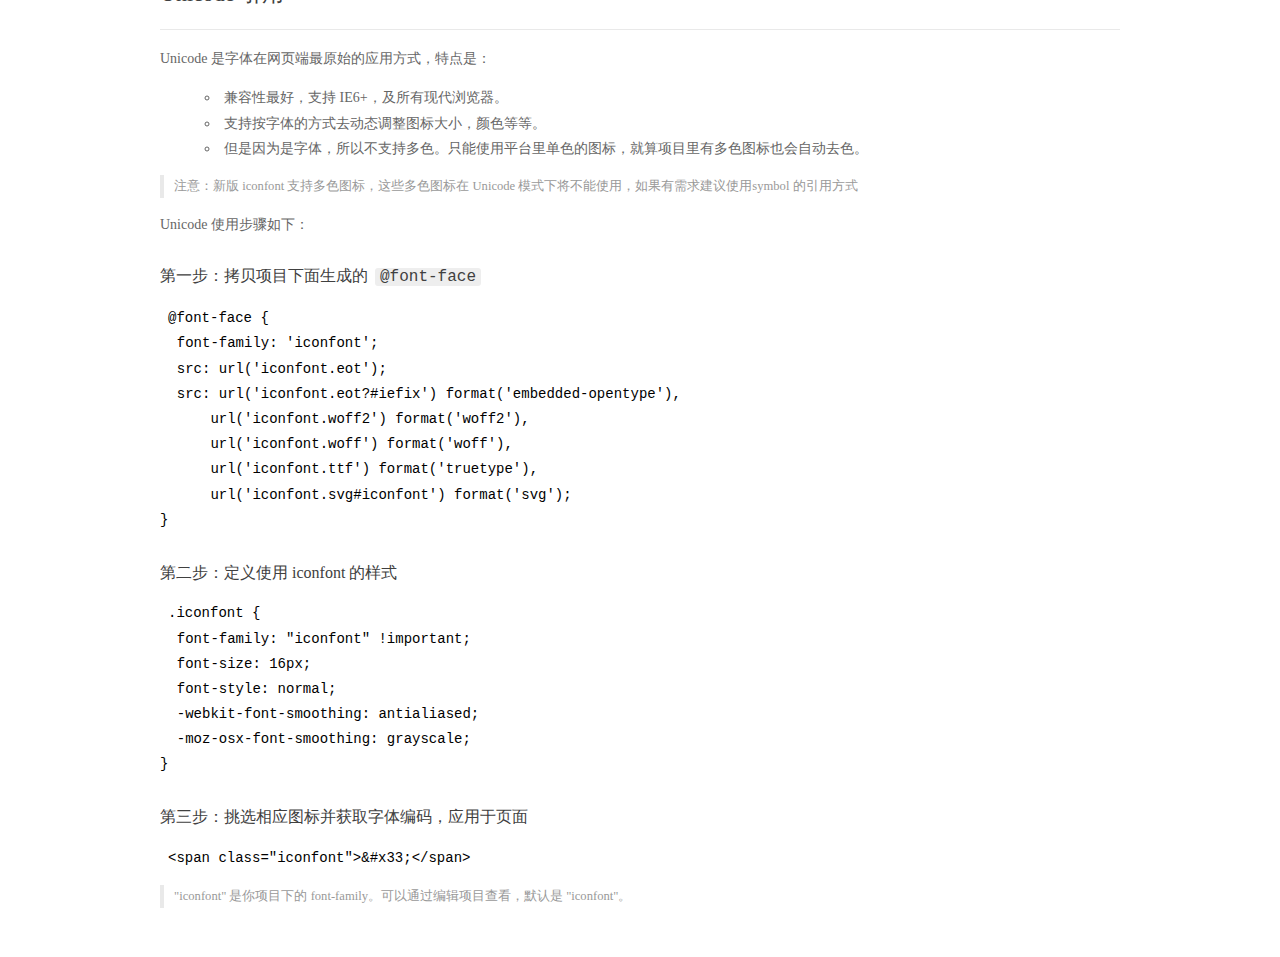
<file: fonts/font_ylvukhak7mp/demo_index.html>
<!DOCTYPE html>
<html>
<head>
  <meta charset="utf-8"/>
  <title>IconFont Demo</title>
  <link rel="shortcut icon" href="https://gtms04.alicdn.com/tps/i4/TB1_oz6GVXXXXaFXpXXJDFnIXXX-64-64.ico" type="image/x-icon"/>
  <link rel="stylesheet" href="https://g.alicdn.com/thx/cube/1.3.2/cube.min.css">
  <link rel="stylesheet" href="demo.css">
  <link rel="stylesheet" href="iconfont.css">
  <script src="iconfont.js"></script>
  <!-- jQuery -->
  <script src="https://a1.alicdn.com/oss/uploads/2018/12/26/7bfddb60-08e8-11e9-9b04-53e73bb6408b.js"></script>
  <!-- 代码高亮 -->
  <script src="https://a1.alicdn.com/oss/uploads/2018/12/26/a3f714d0-08e6-11e9-8a15-ebf944d7534c.js"></script>
</head>
<body>
  <div class="main">
    <h1 class="logo"><a href="https://www.iconfont.cn/" title="iconfont 首页" target="_blank">&#xe86b;</a></h1>
    <div class="nav-tabs">
      <ul id="tabs" class="dib-box">
        <li class="dib active"><span>Unicode</span></li>
        <li class="dib"><span>Font class</span></li>
        <li class="dib"><span>Symbol</span></li>
      </ul>
      
    </div>
    <div class="tab-container">
      <div class="content unicode" style="display: block;">
          <ul class="icon_lists dib-box">
          
            <li class="dib">
              <span class="icon iconfont">&#xe642;</span>
                <div class="name">wechat</div>
                <div class="code-name">&amp;#xe642;</div>
              </li>
          
            <li class="dib">
              <span class="icon iconfont">&#xe63c;</span>
                <div class="name">地址</div>
                <div class="code-name">&amp;#xe63c;</div>
              </li>
          
            <li class="dib">
              <span class="icon iconfont">&#xe637;</span>
                <div class="name">qq</div>
                <div class="code-name">&amp;#xe637;</div>
              </li>
          
            <li class="dib">
              <span class="icon iconfont">&#xe6ac;</span>
                <div class="name">email</div>
                <div class="code-name">&amp;#xe6ac;</div>
              </li>
          
            <li class="dib">
              <span class="icon iconfont">&#xe629;</span>
                <div class="name">close</div>
                <div class="code-name">&amp;#xe629;</div>
              </li>
          
            <li class="dib">
              <span class="icon iconfont">&#xeb8f;</span>
                <div class="name">icon_addressbook</div>
                <div class="code-name">&amp;#xeb8f;</div>
              </li>
          
            <li class="dib">
              <span class="icon iconfont">&#xebad;</span>
                <div class="name">icon_phone_fill</div>
                <div class="code-name">&amp;#xebad;</div>
              </li>
          
            <li class="dib">
              <span class="icon iconfont">&#xebae;</span>
                <div class="name">icon_qq_fill</div>
                <div class="code-name">&amp;#xebae;</div>
              </li>
          
          </ul>
          <div class="article markdown">
          <h2 id="unicode-">Unicode 引用</h2>
          <hr>

          <p>Unicode 是字体在网页端最原始的应用方式，特点是：</p>
          <ul>
            <li>兼容性最好，支持 IE6+，及所有现代浏览器。</li>
            <li>支持按字体的方式去动态调整图标大小，颜色等等。</li>
            <li>但是因为是字体，所以不支持多色。只能使用平台里单色的图标，就算项目里有多色图标也会自动去色。</li>
          </ul>
          <blockquote>
            <p>注意：新版 iconfont 支持多色图标，这些多色图标在 Unicode 模式下将不能使用，如果有需求建议使用symbol 的引用方式</p>
          </blockquote>
          <p>Unicode 使用步骤如下：</p>
          <h3 id="-font-face">第一步：拷贝项目下面生成的 <code>@font-face</code></h3>
<pre><code class="language-css"
>@font-face {
  font-family: 'iconfont';
  src: url('iconfont.eot');
  src: url('iconfont.eot?#iefix') format('embedded-opentype'),
      url('iconfont.woff2') format('woff2'),
      url('iconfont.woff') format('woff'),
      url('iconfont.ttf') format('truetype'),
      url('iconfont.svg#iconfont') format('svg');
}
</code></pre>
          <h3 id="-iconfont-">第二步：定义使用 iconfont 的样式</h3>
<pre><code class="language-css"
>.iconfont {
  font-family: "iconfont" !important;
  font-size: 16px;
  font-style: normal;
  -webkit-font-smoothing: antialiased;
  -moz-osx-font-smoothing: grayscale;
}
</code></pre>
          <h3 id="-">第三步：挑选相应图标并获取字体编码，应用于页面</h3>
<pre>
<code class="language-html"
>&lt;span class="iconfont"&gt;&amp;#x33;&lt;/span&gt;
</code></pre>
          <blockquote>
            <p>"iconfont" 是你项目下的 font-family。可以通过编辑项目查看，默认是 "iconfont"。</p>
          </blockquote>
          </div>
      </div>
      <div class="content font-class">
        <ul class="icon_lists dib-box">
          
          <li class="dib">
            <span class="icon iconfont icon-custom-wechat"></span>
            <div class="name">
              wechat
            </div>
            <div class="code-name">.icon-custom-wechat
            </div>
          </li>
          
          <li class="dib">
            <span class="icon iconfont icon-shouye"></span>
            <div class="name">
              地址
            </div>
            <div class="code-name">.icon-shouye
            </div>
          </li>
          
          <li class="dib">
            <span class="icon iconfont icon-qq"></span>
            <div class="name">
              qq
            </div>
            <div class="code-name">.icon-qq
            </div>
          </li>
          
          <li class="dib">
            <span class="icon iconfont icon-email"></span>
            <div class="name">
              email
            </div>
            <div class="code-name">.icon-email
            </div>
          </li>
          
          <li class="dib">
            <span class="icon iconfont icon-close"></span>
            <div class="name">
              close
            </div>
            <div class="code-name">.icon-close
            </div>
          </li>
          
          <li class="dib">
            <span class="icon iconfont icon-icon_addressbook"></span>
            <div class="name">
              icon_addressbook
            </div>
            <div class="code-name">.icon-icon_addressbook
            </div>
          </li>
          
          <li class="dib">
            <span class="icon iconfont icon-icon_phone_fill"></span>
            <div class="name">
              icon_phone_fill
            </div>
            <div class="code-name">.icon-icon_phone_fill
            </div>
          </li>
          
          <li class="dib">
            <span class="icon iconfont icon-icon_qq_fill"></span>
            <div class="name">
              icon_qq_fill
            </div>
            <div class="code-name">.icon-icon_qq_fill
            </div>
          </li>
          
        </ul>
        <div class="article markdown">
        <h2 id="font-class-">font-class 引用</h2>
        <hr>

        <p>font-class 是 Unicode 使用方式的一种变种，主要是解决 Unicode 书写不直观，语意不明确的问题。</p>
        <p>与 Unicode 使用方式相比，具有如下特点：</p>
        <ul>
          <li>兼容性良好，支持 IE8+，及所有现代浏览器。</li>
          <li>相比于 Unicode 语意明确，书写更直观。可以很容易分辨这个 icon 是什么。</li>
          <li>因为使用 class 来定义图标，所以当要替换图标时，只需要修改 class 里面的 Unicode 引用。</li>
          <li>不过因为本质上还是使用的字体，所以多色图标还是不支持的。</li>
        </ul>
        <p>使用步骤如下：</p>
        <h3 id="-fontclass-">第一步：引入项目下面生成的 fontclass 代码：</h3>
<pre><code class="language-html">&lt;link rel="stylesheet" href="./iconfont.css"&gt;
</code></pre>
        <h3 id="-">第二步：挑选相应图标并获取类名，应用于页面：</h3>
<pre><code class="language-html">&lt;span class="iconfont icon-xxx"&gt;&lt;/span&gt;
</code></pre>
        <blockquote>
          <p>"
            iconfont" 是你项目下的 font-family。可以通过编辑项目查看，默认是 "iconfont"。</p>
        </blockquote>
      </div>
      </div>
      <div class="content symbol">
          <ul class="icon_lists dib-box">
          
            <li class="dib">
                <svg class="icon svg-icon" aria-hidden="true">
                  <use xlink:href="#icon-custom-wechat"></use>
                </svg>
                <div class="name">wechat</div>
                <div class="code-name">#icon-custom-wechat</div>
            </li>
          
            <li class="dib">
                <svg class="icon svg-icon" aria-hidden="true">
                  <use xlink:href="#icon-shouye"></use>
                </svg>
                <div class="name">地址</div>
                <div class="code-name">#icon-shouye</div>
            </li>
          
            <li class="dib">
                <svg class="icon svg-icon" aria-hidden="true">
                  <use xlink:href="#icon-qq"></use>
                </svg>
                <div class="name">qq</div>
                <div class="code-name">#icon-qq</div>
            </li>
          
            <li class="dib">
                <svg class="icon svg-icon" aria-hidden="true">
                  <use xlink:href="#icon-email"></use>
                </svg>
                <div class="name">email</div>
                <div class="code-name">#icon-email</div>
            </li>
          
            <li class="dib">
                <svg class="icon svg-icon" aria-hidden="true">
                  <use xlink:href="#icon-close"></use>
                </svg>
                <div class="name">close</div>
                <div class="code-name">#icon-close</div>
            </li>
          
            <li class="dib">
                <svg class="icon svg-icon" aria-hidden="true">
                  <use xlink:href="#icon-icon_addressbook"></use>
                </svg>
                <div class="name">icon_addressbook</div>
                <div class="code-name">#icon-icon_addressbook</div>
            </li>
          
            <li class="dib">
                <svg class="icon svg-icon" aria-hidden="true">
                  <use xlink:href="#icon-icon_phone_fill"></use>
                </svg>
                <div class="name">icon_phone_fill</div>
                <div class="code-name">#icon-icon_phone_fill</div>
            </li>
          
            <li class="dib">
                <svg class="icon svg-icon" aria-hidden="true">
                  <use xlink:href="#icon-icon_qq_fill"></use>
                </svg>
                <div class="name">icon_qq_fill</div>
                <div class="code-name">#icon-icon_qq_fill</div>
            </li>
          
          </ul>
          <div class="article markdown">
          <h2 id="symbol-">Symbol 引用</h2>
          <hr>

          <p>这是一种全新的使用方式，应该说这才是未来的主流，也是平台目前推荐的用法。相关介绍可以参考这篇<a href="">文章</a>
            这种用法其实是做了一个 SVG 的集合，与另外两种相比具有如下特点：</p>
          <ul>
            <li>支持多色图标了，不再受单色限制。</li>
            <li>通过一些技巧，支持像字体那样，通过 <code>font-size</code>, <code>color</code> 来调整样式。</li>
            <li>兼容性较差，支持 IE9+，及现代浏览器。</li>
            <li>浏览器渲染 SVG 的性能一般，还不如 png。</li>
          </ul>
          <p>使用步骤如下：</p>
          <h3 id="-symbol-">第一步：引入项目下面生成的 symbol 代码：</h3>
<pre><code class="language-html">&lt;script src="./iconfont.js"&gt;&lt;/script&gt;
</code></pre>
          <h3 id="-css-">第二步：加入通用 CSS 代码（引入一次就行）：</h3>
<pre><code class="language-html">&lt;style&gt;
.icon {
  width: 1em;
  height: 1em;
  vertical-align: -0.15em;
  fill: currentColor;
  overflow: hidden;
}
&lt;/style&gt;
</code></pre>
          <h3 id="-">第三步：挑选相应图标并获取类名，应用于页面：</h3>
<pre><code class="language-html">&lt;svg class="icon" aria-hidden="true"&gt;
  &lt;use xlink:href="#icon-xxx"&gt;&lt;/use&gt;
&lt;/svg&gt;
</code></pre>
          </div>
      </div>

    </div>
  </div>
  <script>
  $(document).ready(function () {
      $('.tab-container .content:first').show()

      $('#tabs li').click(function (e) {
        var tabContent = $('.tab-container .content')
        var index = $(this).index()

        if ($(this).hasClass('active')) {
          return
        } else {
          $('#tabs li').removeClass('active')
          $(this).addClass('active')

          tabContent.hide().eq(index).fadeIn()
        }
      })
    })
  </script>
</body>
</html>
</file>
<file: css/indexTB.css>
﻿* {
    margin: 0;
    padding: 0;
}

ul {
    list-style-type: none;
}

a {
    text-decoration: none;
    color: black;
}

@font-face {
    font-family: myFirstFont;
    src: url('../fonts/Stylus\ BT.ttf'), url('../fonts/Stylus\ BT.ttf');
    /* IE9+ */
}

.hide {
    display: none;
}

/* 设置响应式 */

html {
    /* 基数10    百分数62.5% *,后面px除以10就OK */
    font-size: 62.5%;
}

body {
    background: #f0f3ef;
    font-size: 1.4rem;
    font-family: Microsoft YaHei, tahoma, arial, Hiragino Sans GB, \\5b8b\4f53, sans-serif;
    /* 14px */
}

.fl {
    float: left;
}

.fr {
    float: right;
}

#center {
    width: 1200px;
    margin: 0 auto;
}

#head {
    height: 70px;
    width: 100%;
    min-width: 1100px;
    background: #f9f9f9;
    position: fixed;
    top: 0;
    box-shadow: 0 0 10px rgba(0, 0, 0, 0.1);
    z-index: 99;
}

.tbCenter {
    max-width: 1200px;
    min-width: 950px;
    margin: 0 auto;
    height: 100%;
    padding-left: 20px;
    padding-right: 40px;
}

.logo {
    width: 120px;
    height: 80px;
    background: url(../imgs/首页-LOGO.png) no-repeat;
    float: left;
    transform: translateY(-5%);
}

.guide {
    float: left;
    height: 70px;
}

.guide li {
    width: 157px;
    height: 100%;
    line-height: 70px;
    text-align: center;
    display: inline-block;
    position: relative;
    transition: all .2s ease;
}

.guide li::after {
    box-sizing: border-box;
    content: "";
    position: absolute;
    bottom: 0px;
    left: 0;
    right: 0;
    width: 100%;
    height: 3px;
    background-color: #ff6860;
    -webkit-transition: all .2s ease;
    transition: all .2s ease;
    opacity: 0;
}

.guide li>a {
    width: 155px;
    display: inline-block;
}

.guide li:hover::after {
    opacity: 1;
}

.guide .interval {
    width: 1px;
    height: 10px;
    background: #474e5d;
    position: absolute;
    top: 50%;
    transform: translateY(-50%);
}

.guide .short {
    width: 155px;
}

.guide a {
    transition: all .2s ease;
}

.guide a:hover {
    color: #ff6860;
}

/* 登录前的状态 */

.user_before {
    float: right;
    transform: translateY(70%);
    /* background-color: skyblue; */
}

.icon-icontouxiang {
    color: #c45b3f!important;
    opacity: 1!important;
    font-size: 140%!important;
    padding-top: 5px;
}

.user_before button {
    font-size: 100%;
    background-color: rgba(0, 0, 0, 0);
}

.user_before a {
    padding-left: 15px;
    height: 100%;
    line-height: 30px;
    transition: all .2s;
    display: inline-block;
}

/* 登录后的状态 */

.user_after {
    float: right;
    /* transform: translateY(70%); */
    padding: 20px 0;
}

.user_after a {
    cursor: pointer;
    padding-left: 15px;
    height: 100%;
    line-height: 30px;
    transition: all .2s;
    display: inline-block;
}

.select {
    width: 200px;
    height: 70px;
    background: #f9f9f9;
    z-index: 25;
    position: absolute;
    top: 70px;
    box-shadow: 0 2px 4px rgba(0, 0, 0, .16);
    border: 1px solid #e5e9ef;
    border-radius: 0 0 4px 4px;
    display: none;
    opacity: 0;
    transform: translateY(50%);
    transition: all .2s ease;
}

.select ul {
    width: 100%;
    height: 100%;
}

.select li {
    text-align: center;
    height: 20px;
    padding: 6px 0;
    transition: all 275ms ease-in-out;
    cursor: pointer;
}

.select li:hover {
    color: white;
    background: #c45b3f;
}

.select li a {
    width: 100%;
    height: 100%;
    padding-left: 0;
    display: block;
    text-align: center;
}

.select li a:hover {
    color: white;
}

.btn {
    display: inline-block;
    padding: 6px 12px;
    margin-bottom: 0;
    font-size: 14px;
    font-weight: normal;
    line-height: 1.42857143;
    text-align: center;
    white-space: nowrap;
    vertical-align: middle;
    -ms-touch-action: manipulation;
    touch-action: manipulation;
    cursor: pointer;
    -webkit-user-select: none;
    -moz-user-select: none;
    -ms-user-select: none;
    user-select: none;
    background-image: none;
    border: 1px solid transparent;
    border-radius: 4px;
}

.user_before>a:hover {
    color: #ff6860;
}

/* 头部结束 */

/* 尾部开始 */

#bottom {
    clear: both;
    height: 180px;
    background: #c45b3f;
    position: relative;
    margin-top: 110px;
    padding-top: 60px;
    min-width: 1100px;
}

.logo_bottom {
    width: 170px;
    height: 110px;
    background: url(../imgs/首页-LOGO.png) no-repeat left center;
    float: left;
}

.logo_bottom p {
    height: 110px;
    line-height: 110px;
    font-family: myFirstFont;
    font-weight: normal;
    color: white;
}

.guide_bottom {
    width: 1000px;
    height: 230px;
    margin: 0 auto;
    color: white;
    position: relative;
}

.guide_bottom .left {
    width: 200px;
    float: left;
    padding-left: 150px;
}

.left .title {
    height: 30px;
    line-height: 30px;
}

.left a {
    font-size: 16px;
}

.fr {
    font-size: 30px;
}

.bInterval {
    width: 1px;
    height: 80px;
    background: white;
    float: left;
    position: relative;
    top: 30px
}

.left a {
    color: white;
    font-size: 14px;
    transition: all .2s;
    -moz-transition: all .2s;
    -webkit-transition: all .2s;
    -o-transition: all .2s;
}

.left a:hover {
    color: #0bd79b;
}

/* right部分 */

.guide_bottom .right {
    width: 300px;
    float: left;
    padding-left: 100px;
}

.right .title {
    height: 30px;
    line-height: 30px;
    font-size: 20px;
}

.right li {
    line-height: 25px;
    height: 25px;
    color: white;
    font-size: 14px;
}

/* 版权部分 */

#copyright {
    height: 50px;
    background: #f7f7f7;
    line-height: 50px;
    text-align: center;
    font-family: Microsoft YaHei, tahoma, arial, Hiragino Sans GB, \\5b8b\4f53, sans-serif;
    font-size: 12px;
    min-width: 1100px;
    color: #aaa;
}
</file>
<file: css/contact.css>
* {
    margin: 0;
    padding: 0;
}

@font-face {
    font-family: 'iconfont';
    src: url('../fonts/font_ylvukhak7mp/iconfont.eot');
    src: url('../fonts/font_ylvukhak7mp/iconfont.eot?#iefix') format('embedded-opentype'), url('../fonts/font_ylvukhak7mp/iconfont.woff2') format('woff2'), url('../fonts/font_ylvukhak7mp/iconfont.woff') format('woff'), url('../fonts/font_ylvukhak7mp/iconfont.ttf') format('truetype'), url('../fonts/font_ylvukhak7mp/iconfont.svg#iconfont') format('svg');
}

#main .iconfont {
    font-family: "iconfont" !important;
    font-size: 40px!important;
    font-style: normal;
    -webkit-font-smoothing: antialiased;
    -moz-osx-font-smoothing: grayscale;
}

html {
    font-size: 62.5%;
}

#main {
    width: 1200px;
    height: 1500px;
    background: #f0f3ef;
}

span.rBlock {
    display: block;
    width: 6px;
    height: 30px;
    background: #c45b3f;
    margin: 10px 10px 0 0;
    float: left;
}

.c-us {
    width: 1130px;
    height: 530px;
    margin: 0 auto;
    position: relative;
    padding-top: 140px;
}

.c-us h2 {
    float: left;
    width: 100%;
    height: 50px;
    font-size: 1.5rem;
    line-height: 50px;
    color: #000;
    opacity: 0.8;
    background: linear-gradient(to right, #fff, #f0f3ef);
}

.c-us ul {
    float: left;
    position: absolute;
    top: 185px;
    left: 0;
    margin: 30px 0 0 100px;
    z-index: 1;
}

.c-us ul li {
    width: auto;
    height: 45px;
    line-height: 45px;
    padding: 20px 0;
    cursor: pointer;
    transition: all 0.2s;
    -webkit-transition: all 0.5s;
    -moz-transition: all 0.5s;
    -o-transition: all 0.5s;
}

.c-us ul li:hover {
    color: #da5732;
}

.c-us ul li i {
    float: left;
    padding-right: 30px;
}

.map {
    width: 1000px;
    height: 520px;
    position: absolute;
    left: 0;
    z-index:0;
}

.Map {
    display: none;
    position: absolute;
    top: 180px;
    left: 400px;
    width: 780px;
    height: 500px;
    transition: all 0.2s;
    z-index: 2;
}

.close {
    position: absolute;
    left: 1135px;
    top: 151px;
    cursor: pointer;
    z-index: 9999;
    transition: all 0.2s;
    display: none;
}

.leave {
    width: 1130px;
    height: 650px;
    margin: 60px auto;
    position: relative;
}

.leave h2 {
    float: left;
    width: 100%;
    height: 50px;
    font-size: 1.5rem;
    line-height: 50px;
    color: #000;
    opacity: 0.8;
    background: linear-gradient(to right, #fff, #f0f3ef);
}

#user1 {
    float: left;
    margin: 10px 0 0 60px;
    width: 840px;
    height: 550px;
    position: relative;
    background: linear-gradient(to right, #e9e9e9, #f0f3ef);
}

#user1 input {
    position: absolute;
    border: none;
    outline: none;
    left: 30px;
    font-size: 15px;
    text-indent: 85px;
}

.name,
.phone {
    width: 360px;
    height: 45px;
}

.name {
    top: 20px;
}

.phone {
    position: absolute;
    top: 80px;
}

.advice {
    position: absolute;
    top: 150px;
    width: 720px;
    height: 300px;
    border: none;
    outline: none;
    left: 30px;
    resize: none;
    font-size: 1.8rem;
    padding: 10px 0 0 5px;
}

.leave .btn {
    position: absolute;
    border: none;
    outline: none;
    width: 150px;
    height: 55px;
    top: 477px;
    left: 320px;
    background: #c45b3f;
    color: #fff;
    font-size: 17px;
    font-weight: bold;
}

.p-name {
    position: absolute;
    top: 31px;
    left: 40px;
    z-index: 1;
    color: #474747;
}

.p-phone {
    position: absolute;
    top: 90px;
    left: 40px;
    z-index: 1;
    color: #474747;
}
</file>
<file: css/signIn.css>
.user {
    width: 100%;
    text-align: center;
    margin: 0px;
    padding: 0px;
    position: fixed;
    z-index: 999;
    top: 15%;
    /* filter: blur(5px);*/
}

.user-list {
    width: 470px;
    height: 300px;
    padding: 15px;
    margin: 20px auto;
    z-index: 1000;
    /*  background: #fff;*/
    background: hsla(0, 0%, 100%, .95);
    box-shadow: 0 0 0 50vmax rgba(0, 0, 0, 0.2);
    position: relative;
}

.user-list::before {
    content: '';
    position: absolute;
    top: 0;
    left: 0;
    right: 0;
    bottom: 0;
    filter: blur(20px);
    z-index: -1;
    margin: -30px;
}

.user-list ul {
    list-style: none;
    width: 100%;
    overflow: hidden;
    position: relative;
    padding: 10px 0px;
    margin: 0px;
    height:
}

#form1 {
    height: 300px;
}

#form1 ul {
    height: 250px;
}

.user-list ul li {
    width: 100%;
    list-style: none;
    margin-top: 20px;
    position: relative;
}

.user-list ul li i {
    color: red;
}

#form2 {
    height: 350px;
}

#form2 ul {
    height: 320px;
}

.getbutton1>input {
    width: 80px!important;
    color: #fff;
    margin-left: 5px;
    padding: 1px 10px;
    background-color: #aaa;
    border: 1px solid #aaa;
    border-radius: 4px;
    vertical-align: middle;
    height: 36px!important;
    cursor: pointer;
}

.half {
    width: 166px!important;
}

#form1 img {
    width: 70px;
    height: 25px;
}

.user-list ul li label {
    display: inline-block;
    width: 12%;
    text-align: right;
    font-size: 16px;
    margin-right: 10px;
}

.user-list ul li input {
    width: 250px;
    display: inline-block;
    border: 1px solid #DBDBDB;
    border-radius: 4px;
    height: 30px;
    padding: 2px 5px;
    /*  vertical-align: middle;*/
}

.buttons {
    width: 100%;
    height: 35px;
    padding: 5px 10px;
    position: absolute;
    bottom: 35px;
    left: 0px;
    right: 0px;
}

.tips {
    font-size: 12px;
    color: red;
    display: none;
    position: absolute;
    top: 38px;
    left: 140px;
}

.tips img {
    transform: translate(265px, -42px);
}

.openbutton,
.onbutton {
    display: inline-block;
    width: 40%;
}

.buttons button {
    width: 90%;
    color: #fff;
    padding: 5px 10px;
    background-color: #c45b3f;
    border: 1px solid #c45b3f;
    border-radius: 4px;
    vertical-align: middle;
    height: 40px;
    font-size: 100%;
    line-height: 25px;
    cursor: pointer;
}

.loginSuc {
    padding: 50px;
    background-color: #c45b3f;
    width: 300px;
    height: 200px;
    z-index: 10000;
    position: fixed;
    top: 25%;
    left: 34%;
}

.loginSuc img {
    box-shadow: 0 0 10px rgba(255, 255, 255);
    background: white;
    border-radius: 30%;
    width: 100px;
    height: 100px;
}

.loginSuc p {
    padding-top: 30px;
}
</file>
<file: fonts/font_1090203_vwb70lzetrn/iconfont.css>
@font-face {font-family: "iconfont";
  src: url('iconfont.eot?t=1552741128025'); /* IE9 */
  src: url('iconfont.eot?t=1552741128025#iefix') format('embedded-opentype'), /* IE6-IE8 */
  url('[data-uri]') format('woff2'),
  url('iconfont.woff?t=1552741128025') format('woff'),
  url('iconfont.ttf?t=1552741128025') format('truetype'), /* chrome, firefox, opera, Safari, Android, iOS 4.2+ */
  url('iconfont.svg?t=1552741128025#iconfont') format('svg'); /* iOS 4.1- */
}

.iconfont {
  font-family: "iconfont" !important;
  font-size: 16px;
  font-style: normal;
  -webkit-font-smoothing: antialiased;
  -moz-osx-font-smoothing: grayscale;
}

.icon-icontouxiang:before {
  content: "\e678";
}

.icon-sousuo:before {
  content: "\e600";
}
</file>
<file: css/setting.css>
body,
div,
dl,
dt,
dd,
ul,
ol,
li,
h1,
h2,
h3,
h4,
h5,
h6,
pre,
code,
form,
fieldset,
legend,
input,
button,
textarea,
p,
blockquote,
th,
td {
    margin: 0;
    padding: 0;
}

html {
    font-size: 62.5%;
}

body {
    font-size: 1.4rem;
}

ul {
    list-style: none;
}

.main {
    height: 1000px;
    width: 1200px;
    background: #f0f3ef;
}

.content {
    position: relative;
    top: 140px;
    width: 1120px;
    height: 800px;
    background: #f7f7f7;
    margin: 0 auto;
    border-radius: 10px;
    box-shadow: 2px 2px 5px #aaa;
    -webkit-border-radius: 10px;
    -moz-border-radius: 10px;
    -ms-border-radius: 10px;
    -o-border-radius: 10px;
}

.time {
    position: relative;
    top: 70px;
    width: 150px;
    height: 150px;
    margin: 0 auto;
}


/* .time canvas{
    position: relative;
    top: 70px;
    width: 150px;
    height: 150px;
    margin: 0 auto;
} */

.content .c-bor {
    position: relative;
    top: 80px;
    left: 458px;
    width: 195px;
    height: 143px;
    background: url(../imgs/左.png);
}

.content .l-bor {
    position: relative;
    top: 79px;
    left: 0px;
    width: 459px;
    height: 1px;
    opacity: 0.7;
    background: #c45b3f;
}

.content .r-bor {
    position: relative;
    top: 77px;
    left: 652px;
    width: 468px;
    height: 1px;
    opacity: 0.7;
    background: #c45b3f;
}

.content .t-bor {
    position: relative;
    top: 33px;
    left: 491px;
    width: 128px;
    height: 1px;
    opacity: 0.7;
    background: #c45b3f;
}

.content .button {
    position: relative;
    top: 50px;
    left: 495px;
    width: 122px;
    height: 70px;
    background: #49B675;
    cursor: pointer;
    border-radius: 20px;
    -webkit-transition: all 0.1s;
    -moz-transition: all 0.1s;
    transition: all 0.1s;
    -webkit-box-shadow: 4px 5px 4px #aaa;
    -moz-box-shadow: 4px 5px 4px #aaa;
    box-shadow: 4px 5px 4px #aaa;
}

.content .button:active {
    -webkit-box-shadow: 1px 2px 2px #aaa;
    -moz-box-shadow: 1px 2px 2px #aaa;
    box-shadow: 1px 2px 2px #aaa;
}

.content .button span {
    display: block;
    width: 122px;
    height: 70px;
    line-height: 70px;
    text-align: center;
    font-size: 2rem;
    font-weight: bold;
    color: #fff;
}

.content .week {
    position: absolute;
    top: 250px;
    left: 60px;
    width: 400px;
    height: 110px;
}

.content .day {
    position: absolute;
    top: 250px;
    right: 60px;
    width: 400px;
    height: 110px;
}

.content .wtime,
.content .dtime {
    float: left;
    margin: 20px 0 0 40px;
    font-size: 2.5rem;
    color: #c45b3f;
}

.content .wtime i,
.content .dtime i {
    font-style: normal;
    padding: 0 4px;
    color: #000;
}

.content .week p,
.content .day p {
    margin: 10px 0;
    float: left;
    width: 330px;
    height: 20px;
    line-height: 20px;
    font-size: 20px;
    text-align: center;
}

.content .sin-all {
    float: left;
    margin: 120px 0;
    width: 100%;
    height: 160px;
}

.content .sin-all li {
    float: left;
    margin: 0 12px;
    width: 135px;
    height: 160px;
    /* background: #eeb763; */
    background: #e5e5e5;
    border-radius: 25px;
    color: #c45b3f;
}

.content .sin-all li h6 {
    float: left;
    margin: 25px 0 20px 0;
    width: 100%;
    height: 30px;
    line-height: 30px;
    text-align: center;
    font-size: 2rem;
}

.content .sin-all li p {
    color: #fff;
    float: left;
    width: 100%;
    height: 20px;
    line-height: 20px;
    font-size: 1.5rem;
    text-align: center;
}

.content .sin-all li p i {
    font-style: normal;
}

.content .sin-all li p.nosin {
    font-size: 1.5rem;
    color: rgb(70, 70, 70);
    font-weight: bold;
}
</file>
<file: css/show.css>
body {
    background: #EEE;
    overflow-x: hidden;
}

.clearfix:before,
.clearfix:after {
    content: " ";
    display: table;
}

.hide {
    display: none;
}

.clearfix:after {
    clear: both;
}

.clearfix {
    *zoom: 1;
}

.left-year {
    position: relative;
    margin: 0px auto;
    clear: both;
    float: left;
}

.search input {
    border: 1px solid #EEE;
    padding: 10px;
    background: #FFF;
    outline: none;
    color: #777;
    width: 150px;
    float: left;
}

.search button {
    border: 1px solid #c45b3f;
    /* padding: 10px; */
    background: #c45b3f;
    outline: none;
    color: #FFF;
    margin-left: -4px;
    float: left;
    width: 35px;
    height: 37px;
    cursor: pointer;
}

.search button>i {
    padding: 6px;
}

.mcd-menu {
    list-style: none;
    padding: 0;
    margin: 0;
    background: #FFF;
    border-radius: 2px;
    width: 250px;
}

.mcd-menu li {
    position: relative;
}

.mcd-menu li a {
    display: block;
    text-decoration: none;
    padding: 12px 20px;
    color: #777;
    text-align: left;
    height: 36px;
    position: relative;
    border-bottom: 1px solid #EEE;
}

.mcd-menu li a i {
    float: left;
    font-size: 20px;
    margin: 0 10px 0 0;
}

.mcd-menu li a p {
    float: left;
    margin: 0;
}

.mcd-menu li a strong {
    display: block;
    text-transform: uppercase;
}

.mcd-menu li a small {
    display: block;
    font-size: 10px;
}

.mcd-menu li a i,
.mcd-menu li a strong,
.mcd-menu li a small {
    position: relative;
    /*  transition: all 300ms linear;*/
}

.mcd-menu li:hover>a {
    color: #c45b3f;
}

.mcd-menu li a.active {
    position: relative;
    color: #c45b3f;
    border: 0;
    box-shadow: 0 0 5px #DDD;
    border-left: 4px solid #c45b3f;
    border-right: 4px solid #c45b3f;
    margin: 0 -4px;
}

.mcd-menu li a.active:before {
    content: "";
    position: absolute;
    top: 42%;
    left: 0;
    border-left: 5px solid #c45b3f;
    border-top: 5px solid transparent;
    border-bottom: 5px solid transparent;
}

.mcd-menu li a.active:after {
    content: "";
    position: absolute;
    top: 42%;
    right: 0;
    border-right: 5px solid #c45b3f;
    border-top: 5px solid transparent;
    border-bottom: 5px solid transparent;
}


/*
.mcd-menu li:hover>a i {
    opacity: 1;
    animation: moveFromTop 300ms ease-in-out;
}

.mcd-menu li:hover a strong {
    opacity: 1;
    animation: moveFromLeft 300ms ease-in-out;
}

.mcd-menu li:hover a small {
    opacity: 1;
    animation: moveFromRight 300ms ease-in-out;
}

@-webkit-keyframes moveFromTop {
    from {
        opacity: 0;
        -webkit-transform: translateY(200%);
        -moz-transform: translateY(200%);
        -ms-transform: translateY(200%);
        -o-transform: translateY(200%);
        transform: translateY(200%);
    }
    to {
        opacity: 1;
        -webkit-transform: translateY(0%);
        -moz-transform: translateY(0%);
        -ms-transform: translateY(0%);
        -o-transform: translateY(0%);
        transform: translateY(0%);
    }
}

@-webkit-keyframes moveFromLeft {
    from {
        opacity: 0;
        -webkit-transform: translateX(200%);
        -moz-transform: translateX(200%);
        -ms-transform: translateX(200%);
        -o-transform: translateX(200%);
        transform: translateX(200%);
    }
    to {
        opacity: 1;
        -webkit-transform: translateX(0%);
        -moz-transform: translateX(0%);
        -ms-transform: translateX(0%);
        -o-transform: translateX(0%);
        transform: translateX(0%);
    }
}

@-webkit-keyframes moveFromRight {
    from {
        opacity: 0;
        -webkit-transform: translateX(-200%);
        -moz-transform: translateX(-200%);
        -ms-transform: translateX(-200%);
        -o-transform: translateX(-200%);
        transform: translateX(-200%);
    }
    to {
        opacity: 1;
        -webkit-transform: translateX(0%);
        -moz-transform: translateX(0%);
        -ms-transform: translateX(0%);
        -o-transform: translateX(0%);
        transform: translateX(0%);
    }
}
*/

.showA a {
    color: #c45b3f!important;
}

.mcd-menu li ul {
    position: absolute;
    height: auto;
    min-width: 200px;
    padding: 0;
    margin: 0;
    background: #FFF;
    opacity: 0;
    visibility: hidden;
    transition: all 300ms linear;
    z-index: 1000;
    left: 280px;
    bottom: 0px;
    border-left: 4px solid #c45b3f;
}

.mcd-menu li ul:before {
    content: "";
    position: absolute;
    bottom: 25px;
    left: -9px;
    border-right: 5px solid #c45b3f;
    border-bottom: 5px solid transparent;
    border-top: 5px solid transparent;
}

.mcd-menu li:hover>ul {
    display: block;
    opacity: 1;
    visibility: visible;
    left: 250px;
}

.mcd-menu li ul li {
    list-style: none;
}

.mcd-menu li ul li a {
    padding: 10px;
    text-align: left;
    border: 0;
    border-bottom: 1px solid #EEE;
    height: auto;
}

.mcd-menu li ul li:hover>ul {
    top: 0px;
    left: 200px;
}


/*@media only screen and (min-width: 1200px) {
    .left-year {
        width: 1210px;
    }
}

@media only screen and (min-width: 960px) and (max-width: 1199px) {
    .left-year {
        width: 1030px;
    }
}

@media only screen and (min-width: 768px) and (max-width: 959px) {
    .left-year {
        width: 682px;
    }
}

@media only screen and (min-width: 480px) and (max-width: 767px) {
    .left-year {
        width: 428px;
        margin: 0 auto;
    }
}

@media only screen and (max-width: 479px) {
    .left-year {
        width: 320px;
        margin: 0 auto;
    }
}*/

.lastShow {
    margin: 120px auto;
    height: 900px;
    width: 1180px;
    min-width: 950px;
    background-color: #f7f7f7;
    box-shadow: 0 1px 20px #fff;
}

.showPic {
    background-color: #f7f7f7;
    height: 886px;
    width: 100%;
    float: left;
    position: relative;
}

.tP {
    background: #fff;
    margin: 20px 0 20px 20px;
    float: left;
    width: 280px;
    height: 450px;
}

.tP img {
    width: 280px;
    height: 450px;
    transition: all .3s ease-in;
    /*  animation: picNext 0.5s forwards;*/
}


/*@keyframes picNext {
    0% {
        transform: translate3d(25vw, 0, 0) translate3d(60%, 0, 0) rotate3d(0, 0, 1, 5deg);
    }
    50% {
        transform: translate3d(0);
    }
}*/

.bP {
    width: 550px;
    height: 340px;
    background: #fff;
    margin: 20px 10px 20px 20px;
    float: left;
}

.bP img {
    width: 550px;
    height: 340px;
    transition: all .3s ease-in;
    transform-origin: 50% -300%;
}

.arrow {
    position: absolute;
    top: 40%;
    color: #eee;
    padding: 3px;
    z-index: 2;
    width: 100px;
    height: 300px;
    display: none;
    transition: all 2s;
    opacity: 0.5;
}

.arrow_left {
    left: 280px;
    background: #aaa;
    background: url(../imgs/左箭头1.png)no-repeat;
    opacity: 0.5;
}

.arrow_right {
    right: 10px;
    background: url(../imgs/右箭头1.png)no-repeat;
}

.arrow_left:hover {
    background: url(../imgs/左箭头2.png)no-repeat;
    opacity: 0.9;
}

.arrow_right:hover {
    background: url(../imgs/右箭头2.png)no-repeat;
    opacity: 0.9;
}

.showPic:hover .arrow {
    display: block;
}

.showPic img:hover {
    box-shadow: 0 4px 10px rgba(0, 39, 36, 0.3);
    transition: all 0.15s;
    transform: translate(0, -1px);
}
</file>
<file: fonts/font_1090203_vwb70lzetrn/demo.css>
/* Logo 字体 */
@font-face {
  font-family: "iconfont logo";
  src: url('https://at.alicdn.com/t/font_985780_km7mi63cihi.eot?t=1545807318834');
  src: url('https://at.alicdn.com/t/font_985780_km7mi63cihi.eot?t=1545807318834#iefix') format('embedded-opentype'),
    url('https://at.alicdn.com/t/font_985780_km7mi63cihi.woff?t=1545807318834') format('woff'),
    url('https://at.alicdn.com/t/font_985780_km7mi63cihi.ttf?t=1545807318834') format('truetype'),
    url('https://at.alicdn.com/t/font_985780_km7mi63cihi.svg?t=1545807318834#iconfont') format('svg');
}

.logo {
  font-family: "iconfont logo";
  font-size: 160px;
  font-style: normal;
  -webkit-font-smoothing: antialiased;
  -moz-osx-font-smoothing: grayscale;
}

/* tabs */
.nav-tabs {
  position: relative;
}

.nav-tabs .nav-more {
  position: absolute;
  right: 0;
  bottom: 0;
  height: 42px;
  line-height: 42px;
  color: #666;
}

#tabs {
  border-bottom: 1px solid #eee;
}

#tabs li {
  cursor: pointer;
  width: 100px;
  height: 40px;
  line-height: 40px;
  text-align: center;
  font-size: 16px;
  border-bottom: 2px solid transparent;
  position: relative;
  z-index: 1;
  margin-bottom: -1px;
  color: #666;
}


#tabs .active {
  border-bottom-color: #f00;
  color: #222;
}

.tab-container .content {
  display: none;
}

/* 页面布局 */
.main {
  padding: 30px 100px;
  width: 960px;
  margin: 0 auto;
}

.main .logo {
  color: #333;
  text-align: left;
  margin-bottom: 30px;
  line-height: 1;
  height: 110px;
  margin-top: -50px;
  overflow: hidden;
  *zoom: 1;
}

.main .logo a {
  font-size: 160px;
  color: #333;
}

.helps {
  margin-top: 40px;
}

.helps pre {
  padding: 20px;
  margin: 10px 0;
  border: solid 1px #e7e1cd;
  background-color: #fffdef;
  overflow: auto;
}

.icon_lists {
  width: 100% !important;
  overflow: hidden;
  *zoom: 1;
}

.icon_lists li {
  width: 100px;
  margin-bottom: 10px;
  margin-right: 20px;
  text-align: center;
  list-style: none !important;
  cursor: default;
}

.icon_lists li .code-name {
  line-height: 1.2;
}

.icon_lists .icon {
  display: block;
  height: 100px;
  line-height: 100px;
  font-size: 42px;
  margin: 10px auto;
  color: #333;
  -webkit-transition: font-size 0.25s linear, width 0.25s linear;
  -moz-transition: font-size 0.25s linear, width 0.25s linear;
  transition: font-size 0.25s linear, width 0.25s linear;
}

.icon_lists .icon:hover {
  font-size: 100px;
}

.icon_lists .svg-icon {
  /* 通过设置 font-size 来改变图标大小 */
  width: 1em;
  /* 图标和文字相邻时，垂直对齐 */
  vertical-align: -0.15em;
  /* 通过设置 color 来改变 SVG 的颜色/fill */
  fill: currentColor;
  /* path 和 stroke 溢出 viewBox 部分在 IE 下会显示
      normalize.css 中也包含这行 */
  overflow: hidden;
}

.icon_lists li .name,
.icon_lists li .code-name {
  color: #666;
}

/* markdown 样式 */
.markdown {
  color: #666;
  font-size: 14px;
  line-height: 1.8;
}

.highlight {
  line-height: 1.5;
}

.markdown img {
  vertical-align: middle;
  max-width: 100%;
}

.markdown h1 {
  color: #404040;
  font-weight: 500;
  line-height: 40px;
  margin-bottom: 24px;
}

.markdown h2,
.markdown h3,
.markdown h4,
.markdown h5,
.markdown h6 {
  color: #404040;
  margin: 1.6em 0 0.6em 0;
  font-weight: 500;
  clear: both;
}

.markdown h1 {
  font-size: 28px;
}

.markdown h2 {
  font-size: 22px;
}

.markdown h3 {
  font-size: 16px;
}

.markdown h4 {
  font-size: 14px;
}

.markdown h5 {
  font-size: 12px;
}

.markdown h6 {
  font-size: 12px;
}

.markdown hr {
  height: 1px;
  border: 0;
  background: #e9e9e9;
  margin: 16px 0;
  clear: both;
}

.markdown p {
  margin: 1em 0;
}

.markdown>p,
.markdown>blockquote,
.markdown>.highlight,
.markdown>ol,
.markdown>ul {
  width: 80%;
}

.markdown ul>li {
  list-style: circle;
}

.markdown>ul li,
.markdown blockquote ul>li {
  margin-left: 20px;
  padding-left: 4px;
}

.markdown>ul li p,
.markdown>ol li p {
  margin: 0.6em 0;
}

.markdown ol>li {
  list-style: decimal;
}

.markdown>ol li,
.markdown blockquote ol>li {
  margin-left: 20px;
  padding-left: 4px;
}

.markdown code {
  margin: 0 3px;
  padding: 0 5px;
  background: #eee;
  border-radius: 3px;
}

.markdown strong,
.markdown b {
  font-weight: 600;
}

.markdown>table {
  border-collapse: collapse;
  border-spacing: 0px;
  empty-cells: show;
  border: 1px solid #e9e9e9;
  width: 95%;
  margin-bottom: 24px;
}

.markdown>table th {
  white-space: nowrap;
  color: #333;
  font-weight: 600;
}

.markdown>table th,
.markdown>table td {
  border: 1px solid #e9e9e9;
  padding: 8px 16px;
  text-align: left;
}

.markdown>table th {
  background: #F7F7F7;
}

.markdown blockquote {
  font-size: 90%;
  color: #999;
  border-left: 4px solid #e9e9e9;
  padding-left: 0.8em;
  margin: 1em 0;
}

.markdown blockquote p {
  margin: 0;
}

.markdown .anchor {
  opacity: 0;
  transition: opacity 0.3s ease;
  margin-left: 8px;
}

.markdown .waiting {
  color: #ccc;
}

.markdown h1:hover .anchor,
.markdown h2:hover .anchor,
.markdown h3:hover .anchor,
.markdown h4:hover .anchor,
.markdown h5:hover .anchor,
.markdown h6:hover .anchor {
  opacity: 1;
  display: inline-block;
}

.markdown>br,
.markdown>p>br {
  clear: both;
}


.hljs {
  display: block;
  background: white;
  padding: 0.5em;
  color: #333333;
  overflow-x: auto;
}

.hljs-comment,
.hljs-meta {
  color: #969896;
}

.hljs-string,
.hljs-variable,
.hljs-template-variable,
.hljs-strong,
.hljs-emphasis,
.hljs-quote {
  color: #df5000;
}

.hljs-keyword,
.hljs-selector-tag,
.hljs-type {
  color: #a71d5d;
}

.hljs-literal,
.hljs-symbol,
.hljs-bullet,
.hljs-attribute {
  color: #0086b3;
}

.hljs-section,
.hljs-name {
  color: #63a35c;
}

.hljs-tag {
  color: #333333;
}

.hljs-title,
.hljs-attr,
.hljs-selector-id,
.hljs-selector-class,
.hljs-selector-attr,
.hljs-selector-pseudo {
  color: #795da3;
}

.hljs-addition {
  color: #55a532;
  background-color: #eaffea;
}

.hljs-deletion {
  color: #bd2c00;
  background-color: #ffecec;
}

.hljs-link {
  text-decoration: underline;
}

/* 代码高亮 */
/* PrismJS 1.15.0
https://prismjs.com/download.html#themes=prism&languages=markup+css+clike+javascript */
/**
 * prism.js default theme for JavaScript, CSS and HTML
 * Based on dabblet (http://dabblet.com)
 * @author Lea Verou
 */
code[class*="language-"],
pre[class*="language-"] {
  color: black;
  background: none;
  text-shadow: 0 1px white;
  font-family: Consolas, Monaco, 'Andale Mono', 'Ubuntu Mono', monospace;
  text-align: left;
  white-space: pre;
  word-spacing: normal;
  word-break: normal;
  word-wrap: normal;
  line-height: 1.5;

  -moz-tab-size: 4;
  -o-tab-size: 4;
  tab-size: 4;

  -webkit-hyphens: none;
  -moz-hyphens: none;
  -ms-hyphens: none;
  hyphens: none;
}

pre[class*="language-"]::-moz-selection,
pre[class*="language-"] ::-moz-selection,
code[class*="language-"]::-moz-selection,
code[class*="language-"] ::-moz-selection {
  text-shadow: none;
  background: #b3d4fc;
}

pre[class*="language-"]::selection,
pre[class*="language-"] ::selection,
code[class*="language-"]::selection,
code[class*="language-"] ::selection {
  text-shadow: none;
  background: #b3d4fc;
}

@media print {

  code[class*="language-"],
  pre[class*="language-"] {
    text-shadow: none;
  }
}

/* Code blocks */
pre[class*="language-"] {
  padding: 1em;
  margin: .5em 0;
  overflow: auto;
}

:not(pre)>code[class*="language-"],
pre[class*="language-"] {
  background: #f5f2f0;
}

/* Inline code */
:not(pre)>code[class*="language-"] {
  padding: .1em;
  border-radius: .3em;
  white-space: normal;
}

.token.comment,
.token.prolog,
.token.doctype,
.token.cdata {
  color: slategray;
}

.token.punctuation {
  color: #999;
}

.namespace {
  opacity: .7;
}

.token.property,
.token.tag,
.token.boolean,
.token.number,
.token.constant,
.token.symbol,
.token.deleted {
  color: #905;
}

.token.selector,
.token.attr-name,
.token.string,
.token.char,
.token.builtin,
.token.inserted {
  color: #690;
}

.token.operator,
.token.entity,
.token.url,
.language-css .token.string,
.style .token.string {
  color: #9a6e3a;
  background: hsla(0, 0%, 100%, .5);
}

.token.atrule,
.token.attr-value,
.token.keyword {
  color: #07a;
}

.token.function,
.token.class-name {
  color: #DD4A68;
}

.token.regex,
.token.important,
.token.variable {
  color: #e90;
}

.token.important,
.token.bold {
  font-weight: bold;
}

.token.italic {
  font-style: italic;
}

.token.entity {
  cursor: help;
}
</file>
<file: fonts/font_ylvukhak7mp/demo.css>
/* Logo 字体 */
@font-face {
  font-family: "iconfont logo";
  src: url('https://at.alicdn.com/t/font_985780_km7mi63cihi.eot?t=1545807318834');
  src: url('https://at.alicdn.com/t/font_985780_km7mi63cihi.eot?t=1545807318834#iefix') format('embedded-opentype'),
    url('https://at.alicdn.com/t/font_985780_km7mi63cihi.woff?t=1545807318834') format('woff'),
    url('https://at.alicdn.com/t/font_985780_km7mi63cihi.ttf?t=1545807318834') format('truetype'),
    url('https://at.alicdn.com/t/font_985780_km7mi63cihi.svg?t=1545807318834#iconfont') format('svg');
}

.logo {
  font-family: "iconfont logo";
  font-size: 160px;
  font-style: normal;
  -webkit-font-smoothing: antialiased;
  -moz-osx-font-smoothing: grayscale;
}

/* tabs */
.nav-tabs {
  position: relative;
}

.nav-tabs .nav-more {
  position: absolute;
  right: 0;
  bottom: 0;
  height: 42px;
  line-height: 42px;
  color: #666;
}

#tabs {
  border-bottom: 1px solid #eee;
}

#tabs li {
  cursor: pointer;
  width: 100px;
  height: 40px;
  line-height: 40px;
  text-align: center;
  font-size: 16px;
  border-bottom: 2px solid transparent;
  position: relative;
  z-index: 1;
  margin-bottom: -1px;
  color: #666;
}


#tabs .active {
  border-bottom-color: #f00;
  color: #222;
}

.tab-container .content {
  display: none;
}

/* 页面布局 */
.main {
  padding: 30px 100px;
  width: 960px;
  margin: 0 auto;
}

.main .logo {
  color: #333;
  text-align: left;
  margin-bottom: 30px;
  line-height: 1;
  height: 110px;
  margin-top: -50px;
  overflow: hidden;
  *zoom: 1;
}

.main .logo a {
  font-size: 160px;
  color: #333;
}

.helps {
  margin-top: 40px;
}

.helps pre {
  padding: 20px;
  margin: 10px 0;
  border: solid 1px #e7e1cd;
  background-color: #fffdef;
  overflow: auto;
}

.icon_lists {
  width: 100% !important;
  overflow: hidden;
  *zoom: 1;
}

.icon_lists li {
  width: 100px;
  margin-bottom: 10px;
  margin-right: 20px;
  text-align: center;
  list-style: none !important;
  cursor: default;
}

.icon_lists li .code-name {
  line-height: 1.2;
}

.icon_lists .icon {
  display: block;
  height: 100px;
  line-height: 100px;
  font-size: 42px;
  margin: 10px auto;
  color: #333;
  -webkit-transition: font-size 0.25s linear, width 0.25s linear;
  -moz-transition: font-size 0.25s linear, width 0.25s linear;
  transition: font-size 0.25s linear, width 0.25s linear;
}

.icon_lists .icon:hover {
  font-size: 100px;
}

.icon_lists .svg-icon {
  /* 通过设置 font-size 来改变图标大小 */
  width: 1em;
  /* 图标和文字相邻时，垂直对齐 */
  vertical-align: -0.15em;
  /* 通过设置 color 来改变 SVG 的颜色/fill */
  fill: currentColor;
  /* path 和 stroke 溢出 viewBox 部分在 IE 下会显示
      normalize.css 中也包含这行 */
  overflow: hidden;
}

.icon_lists li .name,
.icon_lists li .code-name {
  color: #666;
}

/* markdown 样式 */
.markdown {
  color: #666;
  font-size: 14px;
  line-height: 1.8;
}

.highlight {
  line-height: 1.5;
}

.markdown img {
  vertical-align: middle;
  max-width: 100%;
}

.markdown h1 {
  color: #404040;
  font-weight: 500;
  line-height: 40px;
  margin-bottom: 24px;
}

.markdown h2,
.markdown h3,
.markdown h4,
.markdown h5,
.markdown h6 {
  color: #404040;
  margin: 1.6em 0 0.6em 0;
  font-weight: 500;
  clear: both;
}

.markdown h1 {
  font-size: 28px;
}

.markdown h2 {
  font-size: 22px;
}

.markdown h3 {
  font-size: 16px;
}

.markdown h4 {
  font-size: 14px;
}

.markdown h5 {
  font-size: 12px;
}

.markdown h6 {
  font-size: 12px;
}

.markdown hr {
  height: 1px;
  border: 0;
  background: #e9e9e9;
  margin: 16px 0;
  clear: both;
}

.markdown p {
  margin: 1em 0;
}

.markdown>p,
.markdown>blockquote,
.markdown>.highlight,
.markdown>ol,
.markdown>ul {
  width: 80%;
}

.markdown ul>li {
  list-style: circle;
}

.markdown>ul li,
.markdown blockquote ul>li {
  margin-left: 20px;
  padding-left: 4px;
}

.markdown>ul li p,
.markdown>ol li p {
  margin: 0.6em 0;
}

.markdown ol>li {
  list-style: decimal;
}

.markdown>ol li,
.markdown blockquote ol>li {
  margin-left: 20px;
  padding-left: 4px;
}

.markdown code {
  margin: 0 3px;
  padding: 0 5px;
  background: #eee;
  border-radius: 3px;
}

.markdown strong,
.markdown b {
  font-weight: 600;
}

.markdown>table {
  border-collapse: collapse;
  border-spacing: 0px;
  empty-cells: show;
  border: 1px solid #e9e9e9;
  width: 95%;
  margin-bottom: 24px;
}

.markdown>table th {
  white-space: nowrap;
  color: #333;
  font-weight: 600;
}

.markdown>table th,
.markdown>table td {
  border: 1px solid #e9e9e9;
  padding: 8px 16px;
  text-align: left;
}

.markdown>table th {
  background: #F7F7F7;
}

.markdown blockquote {
  font-size: 90%;
  color: #999;
  border-left: 4px solid #e9e9e9;
  padding-left: 0.8em;
  margin: 1em 0;
}

.markdown blockquote p {
  margin: 0;
}

.markdown .anchor {
  opacity: 0;
  transition: opacity 0.3s ease;
  margin-left: 8px;
}

.markdown .waiting {
  color: #ccc;
}

.markdown h1:hover .anchor,
.markdown h2:hover .anchor,
.markdown h3:hover .anchor,
.markdown h4:hover .anchor,
.markdown h5:hover .anchor,
.markdown h6:hover .anchor {
  opacity: 1;
  display: inline-block;
}

.markdown>br,
.markdown>p>br {
  clear: both;
}


.hljs {
  display: block;
  background: white;
  padding: 0.5em;
  color: #333333;
  overflow-x: auto;
}

.hljs-comment,
.hljs-meta {
  color: #969896;
}

.hljs-string,
.hljs-variable,
.hljs-template-variable,
.hljs-strong,
.hljs-emphasis,
.hljs-quote {
  color: #df5000;
}

.hljs-keyword,
.hljs-selector-tag,
.hljs-type {
  color: #a71d5d;
}

.hljs-literal,
.hljs-symbol,
.hljs-bullet,
.hljs-attribute {
  color: #0086b3;
}

.hljs-section,
.hljs-name {
  color: #63a35c;
}

.hljs-tag {
  color: #333333;
}

.hljs-title,
.hljs-attr,
.hljs-selector-id,
.hljs-selector-class,
.hljs-selector-attr,
.hljs-selector-pseudo {
  color: #795da3;
}

.hljs-addition {
  color: #55a532;
  background-color: #eaffea;
}

.hljs-deletion {
  color: #bd2c00;
  background-color: #ffecec;
}

.hljs-link {
  text-decoration: underline;
}

/* 代码高亮 */
/* PrismJS 1.15.0
https://prismjs.com/download.html#themes=prism&languages=markup+css+clike+javascript */
/**
 * prism.js default theme for JavaScript, CSS and HTML
 * Based on dabblet (http://dabblet.com)
 * @author Lea Verou
 */
code[class*="language-"],
pre[class*="language-"] {
  color: black;
  background: none;
  text-shadow: 0 1px white;
  font-family: Consolas, Monaco, 'Andale Mono', 'Ubuntu Mono', monospace;
  text-align: left;
  white-space: pre;
  word-spacing: normal;
  word-break: normal;
  word-wrap: normal;
  line-height: 1.5;

  -moz-tab-size: 4;
  -o-tab-size: 4;
  tab-size: 4;

  -webkit-hyphens: none;
  -moz-hyphens: none;
  -ms-hyphens: none;
  hyphens: none;
}

pre[class*="language-"]::-moz-selection,
pre[class*="language-"] ::-moz-selection,
code[class*="language-"]::-moz-selection,
code[class*="language-"] ::-moz-selection {
  text-shadow: none;
  background: #b3d4fc;
}

pre[class*="language-"]::selection,
pre[class*="language-"] ::selection,
code[class*="language-"]::selection,
code[class*="language-"] ::selection {
  text-shadow: none;
  background: #b3d4fc;
}

@media print {

  code[class*="language-"],
  pre[class*="language-"] {
    text-shadow: none;
  }
}

/* Code blocks */
pre[class*="language-"] {
  padding: 1em;
  margin: .5em 0;
  overflow: auto;
}

:not(pre)>code[class*="language-"],
pre[class*="language-"] {
  background: #f5f2f0;
}

/* Inline code */
:not(pre)>code[class*="language-"] {
  padding: .1em;
  border-radius: .3em;
  white-space: normal;
}

.token.comment,
.token.prolog,
.token.doctype,
.token.cdata {
  color: slategray;
}

.token.punctuation {
  color: #999;
}

.namespace {
  opacity: .7;
}

.token.property,
.token.tag,
.token.boolean,
.token.number,
.token.constant,
.token.symbol,
.token.deleted {
  color: #905;
}

.token.selector,
.token.attr-name,
.token.string,
.token.char,
.token.builtin,
.token.inserted {
  color: #690;
}

.token.operator,
.token.entity,
.token.url,
.language-css .token.string,
.style .token.string {
  color: #9a6e3a;
  background: hsla(0, 0%, 100%, .5);
}

.token.atrule,
.token.attr-value,
.token.keyword {
  color: #07a;
}

.token.function,
.token.class-name {
  color: #DD4A68;
}

.token.regex,
.token.important,
.token.variable {
  color: #e90;
}

.token.important,
.token.bold {
  font-weight: bold;
}

.token.italic {
  font-style: italic;
}

.token.entity {
  cursor: help;
}
</file>
<file: fonts/font_ylvukhak7mp/iconfont.css>
@font-face {font-family: "iconfont";
  src: url('iconfont.eot?t=1552810107129'); /* IE9 */
  src: url('iconfont.eot?t=1552810107129#iefix') format('embedded-opentype'), /* IE6-IE8 */
  url('[data-uri]') format('woff2'),
  url('iconfont.woff?t=1552810107129') format('woff'),
  url('iconfont.ttf?t=1552810107129') format('truetype'), /* chrome, firefox, opera, Safari, Android, iOS 4.2+ */
  url('iconfont.svg?t=1552810107129#iconfont') format('svg'); /* iOS 4.1- */
}

.iconfont {
  font-family: "iconfont" !important;
  font-size: 16px;
  font-style: normal;
  -webkit-font-smoothing: antialiased;
  -moz-osx-font-smoothing: grayscale;
}

.icon-custom-wechat:before {
  content: "\e642";
}

.icon-shouye:before {
  content: "\e63c";
}

.icon-qq:before {
  content: "\e637";
}

.icon-email:before {
  content: "\e6ac";
}

.icon-close:before {
  content: "\e629";
}

.icon-icon_addressbook:before {
  content: "\eb8f";
}

.icon-icon_phone_fill:before {
  content: "\ebad";
}

.icon-icon_qq_fill:before {
  content: "\ebae";
}
</file>
